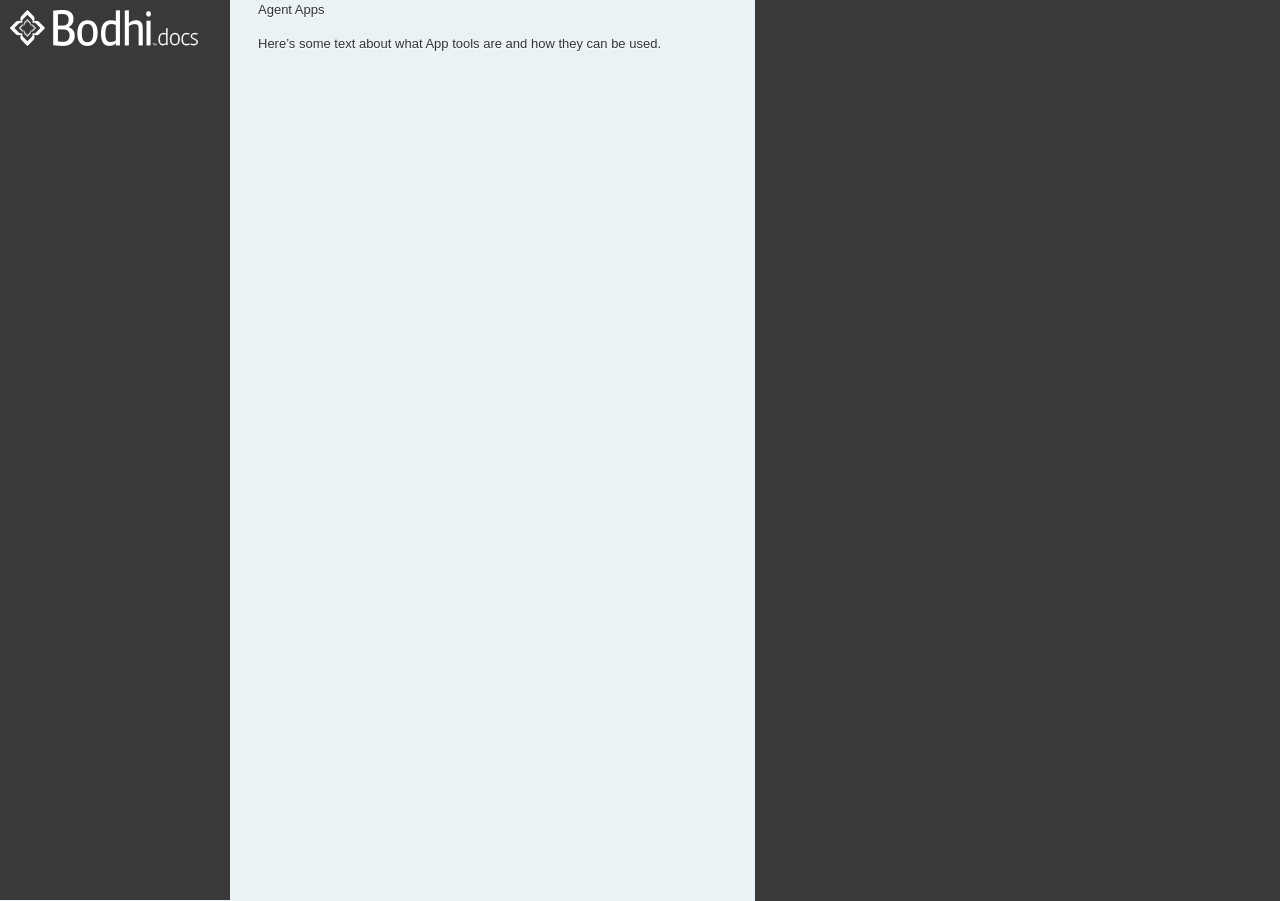
<file: includes/bodhiagent/AgentApps/index.html>
<!doctype html>
<html>
  <head>
    <meta charset="utf-8">
    <meta content="IE=edge,chrome=1" http-equiv="X-UA-Compatible">
    <meta name="viewport" content="width=device-width, initial-scale=1, maximum-scale=1">
    <title>API Documentation</title>

    <link href="../../../stylesheets/screen.css" rel="stylesheet" type="text/css" media="screen" />
    <link href="../../../stylesheets/print.css" rel="stylesheet" type="text/css" media="print" />
    <script src="https://ajax.googleapis.com/ajax/libs/jquery/2.1.3/jquery.min.js"></script>
      <script src="../../../javascripts/all_nosearch.js" type="text/javascript"></script>

  </head>

  <body class="includes includes_bodhiagent includes_bodhiagent_AgentApps includes_bodhiagent_AgentApps_index">
    <a href="#" id="nav-button">
      <span>
        NAV
        <img src="../../../images/navbar.png" />
      </span>
    </a>
    <div class="tocify-wrapper">
      <a class="bodhi-logo" href="http://redbookconnect.github.io"> <img src="../../../images/logo.png" /> </a>
      <div id="toc">
      </div>
    </div>
    <div class="page-wrapper">
      <div class="dark-box"></div>
      <div class="content">
        <p>Agent Apps</p>

<p>Here&rsquo;s some text about what App tools are and how they can be used.</p>

      </div>
      <div class="dark-box">
      </div>
    </div>
  </body>
</html>
</file>
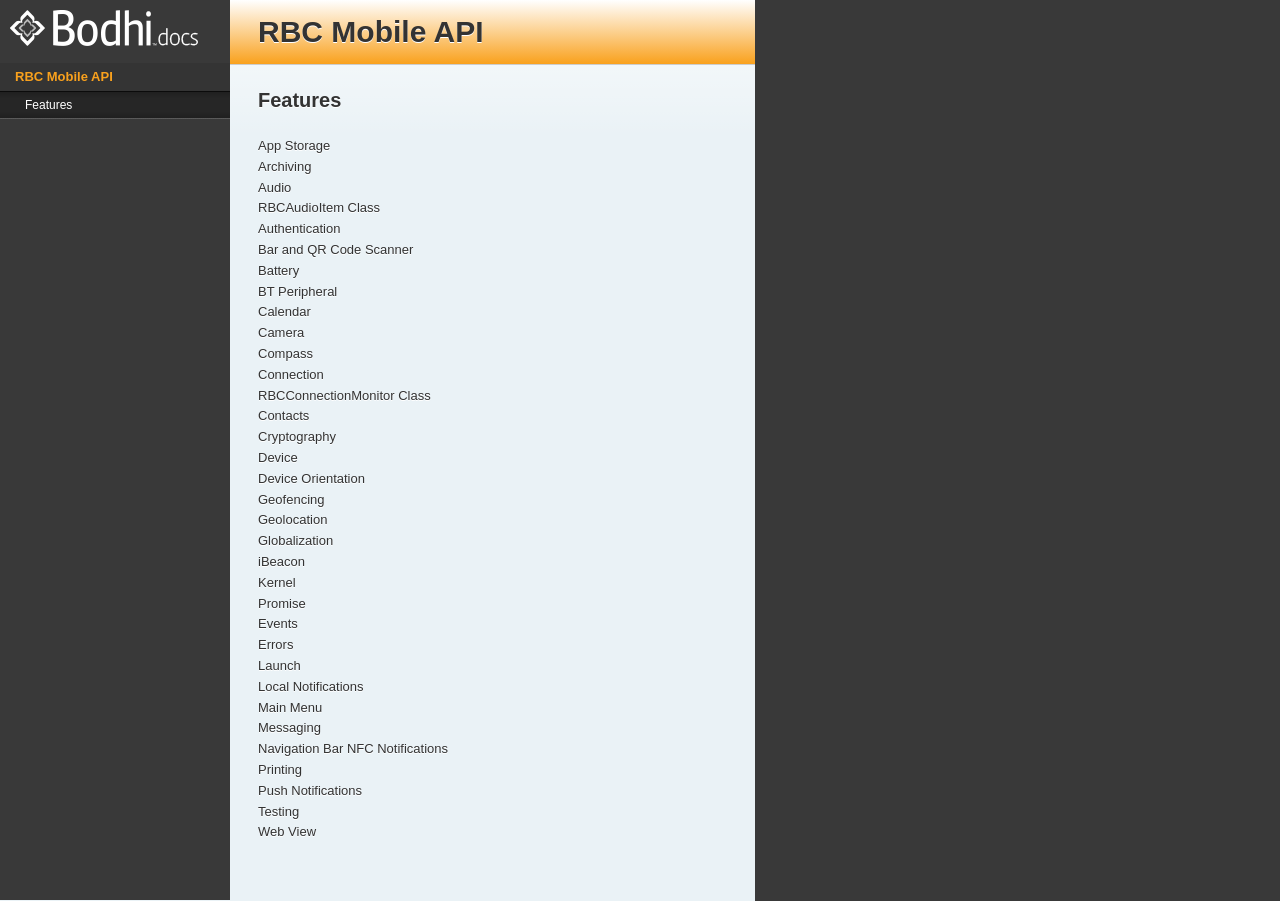
<file: includes/bodhimobile/MobileAPI/index.html>
<!doctype html>
<html>
  <head>
    <meta charset="utf-8">
    <meta content="IE=edge,chrome=1" http-equiv="X-UA-Compatible">
    <meta name="viewport" content="width=device-width, initial-scale=1, maximum-scale=1">
    <title>Mobile API</title>

    <link href="../../../stylesheets/screen.css" rel="stylesheet" type="text/css" media="screen" />
    <link href="../../../stylesheets/print.css" rel="stylesheet" type="text/css" media="print" />
    <script src="https://ajax.googleapis.com/ajax/libs/jquery/2.1.3/jquery.min.js"></script>
      <script src="../../../javascripts/all_nosearch.js" type="text/javascript"></script>

  </head>

  <body class="includes includes_bodhimobile includes_bodhimobile_MobileAPI includes_bodhimobile_MobileAPI_index">
    <a href="#" id="nav-button">
      <span>
        NAV
        <img src="../../../images/navbar.png" />
      </span>
    </a>
    <div class="tocify-wrapper">
      <a class="bodhi-logo" href="http://redbookconnect.github.io"> <img src="../../../images/logo.png" /> </a>
      <div id="toc">
      </div>
    </div>
    <div class="page-wrapper">
      <div class="dark-box"></div>
      <div class="content">
        <h1 id="rbc-mobile-api">RBC Mobile API</h1>

<h2 id="features">Features</h2>

<p>App Storage<br>
Archiving<br>
Audio<br>
RBCAudioItem Class<br>
Authentication<br>
Bar and QR Code Scanner<br>
Battery<br>
BT Peripheral<br>
Calendar<br>
Camera<br>
Compass<br>
Connection<br>
RBCConnectionMonitor Class<br>
Contacts<br>
Cryptography<br>
Device<br>
Device Orientation<br>
Geofencing<br>
Geolocation<br>
Globalization<br>
iBeacon<br>
Kernel<br>
Promise<br>
Events<br>
Errors<br>
Launch<br>
Local Notifications<br>
Main Menu<br>
Messaging<br>
Navigation Bar
NFC
Notifications<br>
Printing<br>
Push Notifications<br>
Testing<br>
Web View  </p>

      </div>
      <div class="dark-box">
      </div>
    </div>
  </body>
</html>
</file>
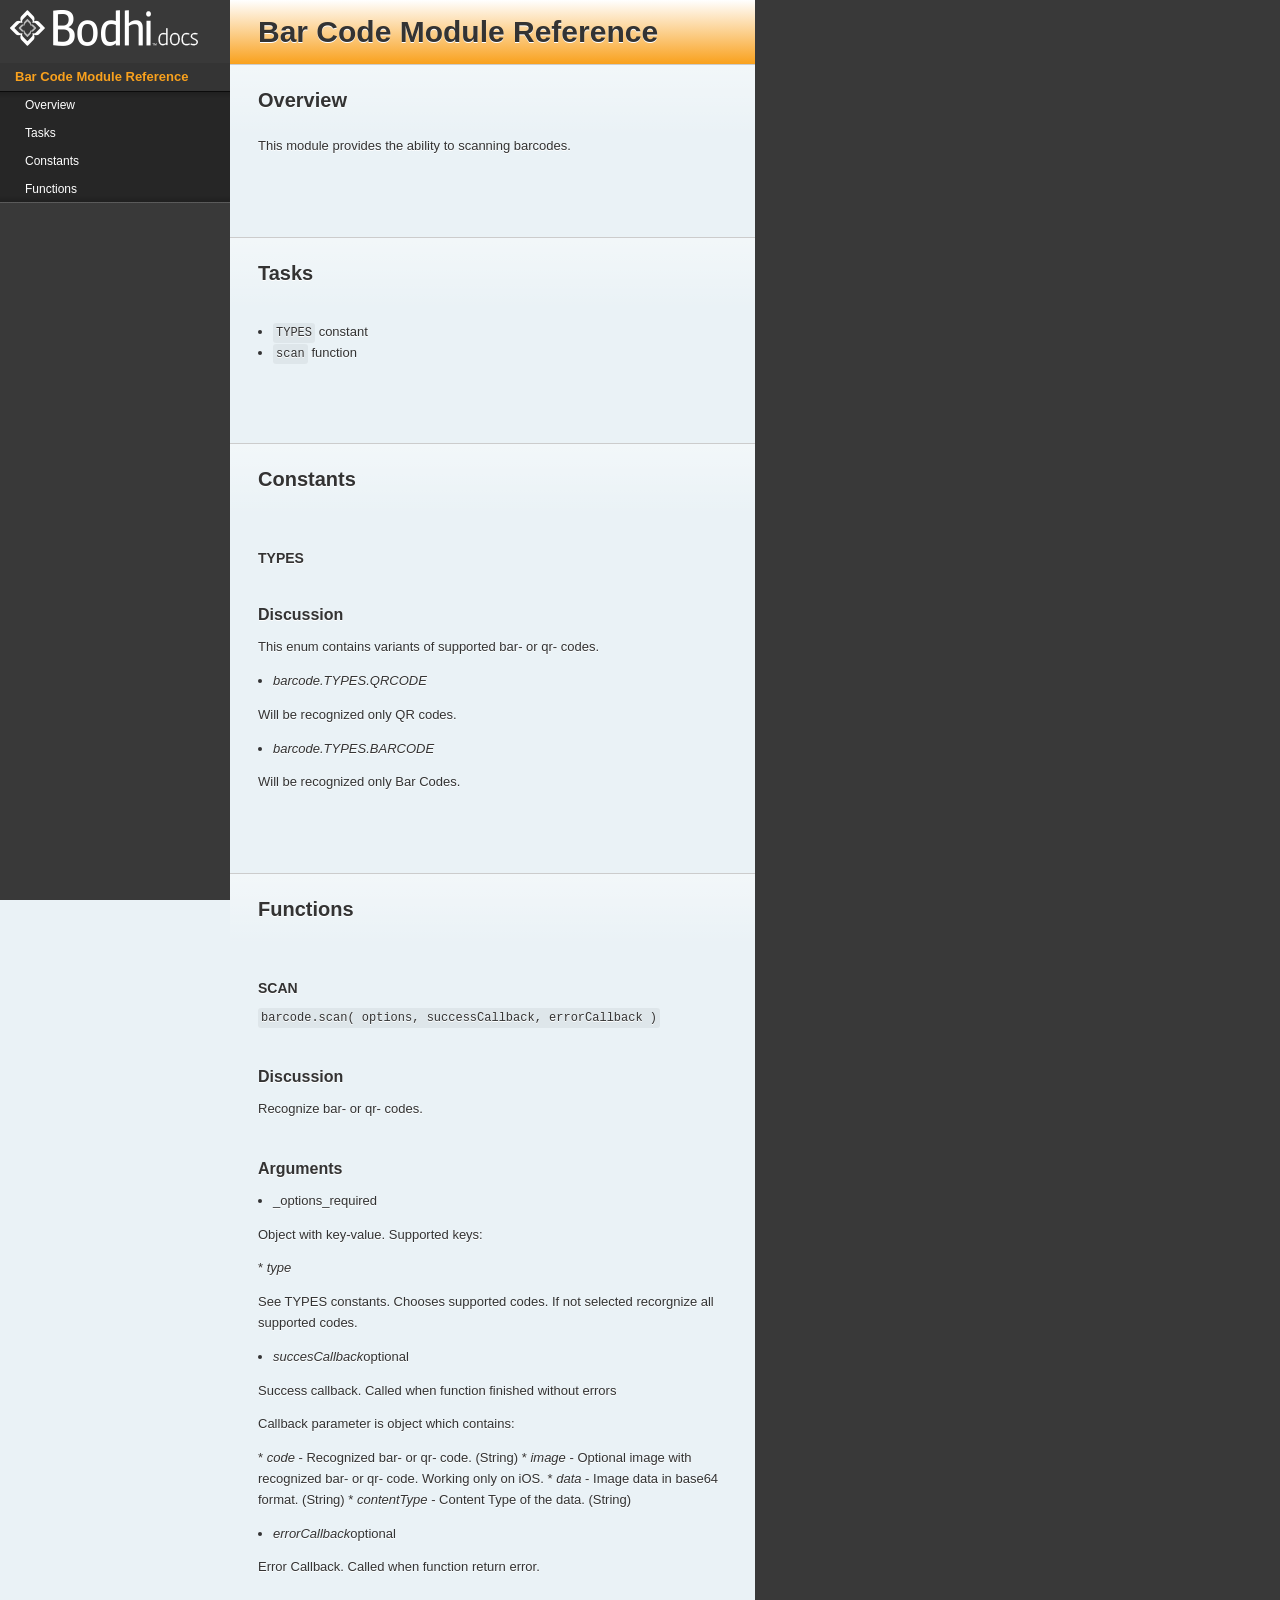
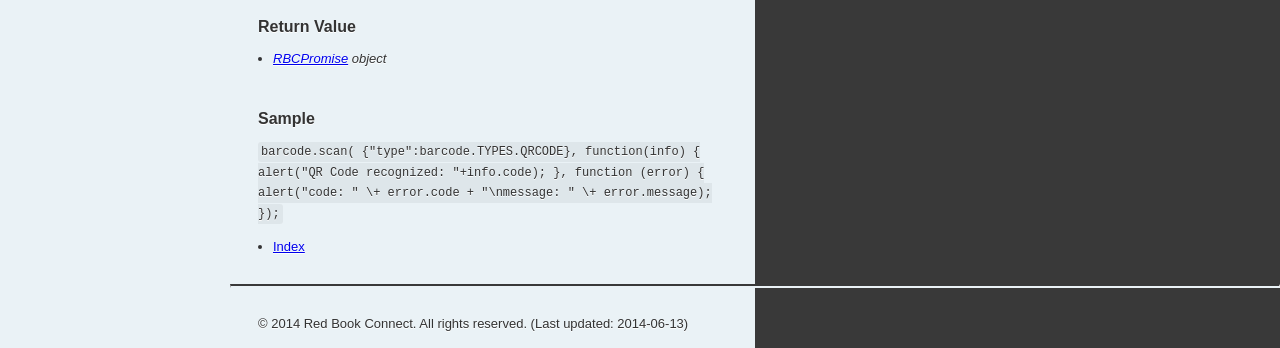
<file: barcode.html>
<!doctype html>
<html>
  <head>
    <meta charset="utf-8">
    <meta content="IE=edge,chrome=1" http-equiv="X-UA-Compatible">
    <meta name="viewport" content="width=device-width, initial-scale=1, maximum-scale=1">
    <title>Bar Code</title>

    <link href="stylesheets/screen.css" rel="stylesheet" type="text/css" media="screen" />
    <link href="stylesheets/print.css" rel="stylesheet" type="text/css" media="print" />
    <script src="https://ajax.googleapis.com/ajax/libs/jquery/2.1.3/jquery.min.js"></script>
      <script src="javascripts/all_nosearch.js" type="text/javascript"></script>

  </head>

  <body class="barcode">
    <a href="#" id="nav-button">
      <span>
        NAV
        <img src="images/navbar.png" />
      </span>
    </a>
    <div class="tocify-wrapper">
      <a class="bodhi-logo" href="http://redbookconnect.github.io"> <img src="images/logo.png" /> </a>
      <div id="toc">
      </div>
    </div>
    <div class="page-wrapper">
      <div class="dark-box"></div>
      <div class="content">
        <h1 id="bar-code-module-reference">Bar Code Module Reference</h1>

<h2 id="overview">Overview</h2>

<p>This module provides the ability to scanning barcodes.</p>

<h2 id="tasks">Tasks</h2>

<ul>
<li><code class="prettyprint">TYPES</code> constant</li>
<li><code class="prettyprint">scan</code> function</li>
</ul>

<h2 id="constants">Constants</h2>

<h3 id="types">TYPES</h3>

<h4 id="discussion">Discussion</h4>

<p>This enum contains variants of supported bar- or qr- codes.</p>

<ul>
<li><em>barcode.TYPES.QRCODE</em></li>
</ul>

<p>Will be recognized only QR codes.</p>

<ul>
<li><em>barcode.TYPES.BARCODE</em></li>
</ul>

<p>Will be recognized only Bar Codes.</p>

<h2 id="functions">Functions</h2>

<h3 id="scan">scan</h3>

<p><code class="prettyprint">barcode.scan( options, successCallback, errorCallback )</code></p>

<h4 id="discussion">Discussion</h4>

<p>Recognize bar- or qr- codes.</p>

<h4 id="arguments">Arguments</h4>

<ul>
<li>_options_required</li>
</ul>

<p>Object with key-value. Supported keys:</p>

<p>* <em>type</em></p>

<p>See TYPES constants. Chooses supported codes. If not selected recorgnize all
supported codes.</p>

<ul>
<li><em>succesCallback</em>optional</li>
</ul>

<p>Success callback. Called when function finished without errors</p>

<p>Callback parameter is object which contains:</p>

<p>* <em>code</em> - Recognized bar- or qr- code. (String)
    * <em>image</em> - Optional image with recognized bar- or qr- code. Working only on iOS. 
      * <em>data</em> - Image data in base64 format. (String)
      * <em>contentType</em> - Content Type of the data. (String)</p>

<ul>
<li><em>errorCallback</em>optional</li>
</ul>

<p>Error Callback. Called when function return error.</p>

<h4 id="return-value">Return Value</h4>

<ul>
<li><em><a href="kernel_promise.html">RBCPromise</a> object</em></li>
</ul>

<h4 id="sample">Sample</h4>

<p><code class="prettyprint">barcode.scan( {&quot;type&quot;:barcode.TYPES.QRCODE}, function(info) {  
    alert(&quot;QR Code recognized: &quot;+info.code);  
}, function (error) {  
    alert(&quot;code: &quot; \+ error.code + &quot;\nmessage: &quot; \+ error.message);  
});</code>  </p>

<ul>
<li><a href="../index.html">Index</a></li>
</ul>

<hr>

<p>&copy; 2014 Red Book Connect. All rights reserved. (Last updated: 2014-06-13)</p>

      </div>
      <div class="dark-box">
      </div>
    </div>
  </body>
</html>
</file>
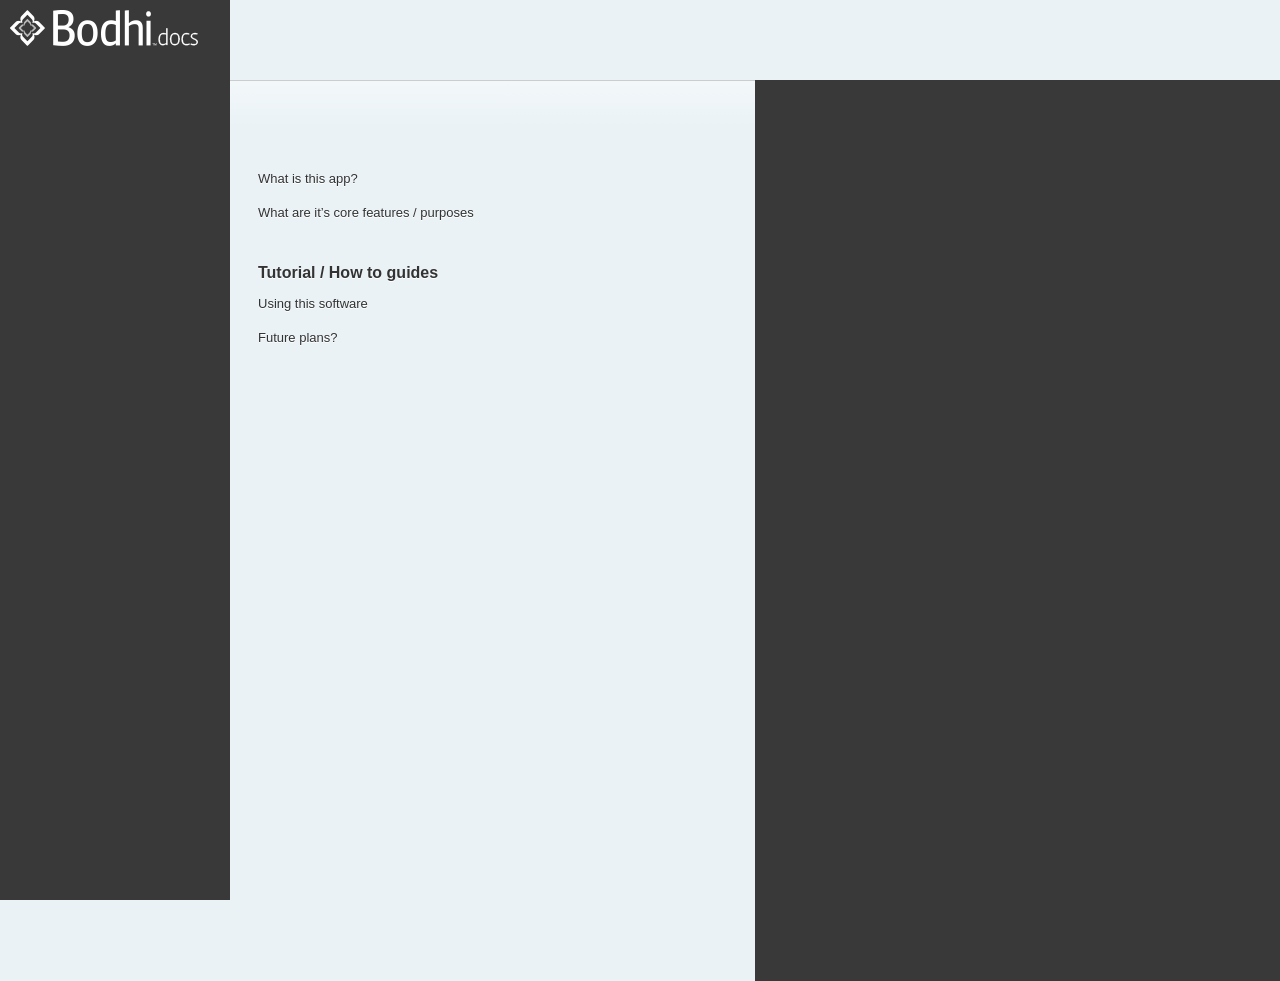
<file: doctemplate.html>
<!doctype html>
<html>
  <head>
    <meta charset="utf-8">
    <meta content="IE=edge,chrome=1" http-equiv="X-UA-Compatible">
    <meta name="viewport" content="width=device-width, initial-scale=1, maximum-scale=1">
    <title>API Documentation</title>

    <link href="stylesheets/screen.css" rel="stylesheet" type="text/css" media="screen" />
    <link href="stylesheets/print.css" rel="stylesheet" type="text/css" media="print" />
    <script src="https://ajax.googleapis.com/ajax/libs/jquery/2.1.3/jquery.min.js"></script>
      <script src="javascripts/all_nosearch.js" type="text/javascript"></script>

  </head>

  <body class="doctemplate">
    <a href="#" id="nav-button">
      <span>
        NAV
        <img src="images/navbar.png" />
      </span>
    </a>
    <div class="tocify-wrapper">
      <a class="bodhi-logo" href="http://redbookconnect.github.io"> <img src="images/logo.png" /> </a>
      <div id="toc">
      </div>
    </div>
    <div class="page-wrapper">
      <div class="dark-box"></div>
      <div class="content">
        <h2 id=""><App Name></h2>

<h4 id=""><Introduction></h4>

<p>What is this app?</p>

<p>What are it&rsquo;s core features / purposes</p>

<h4 id=""><Getting started></h4>

<p><intended Audience></p>

<p><Env Setup> </p>

<p><Steps / tutorial to install></p>

<h4 id="tutorial-/-how-to-guides">Tutorial / How to guides</h4>

<p>Using this software</p>

<p>Future plans?</p>

      </div>
      <div class="dark-box">
      </div>
    </div>
  </body>
</html>
</file>
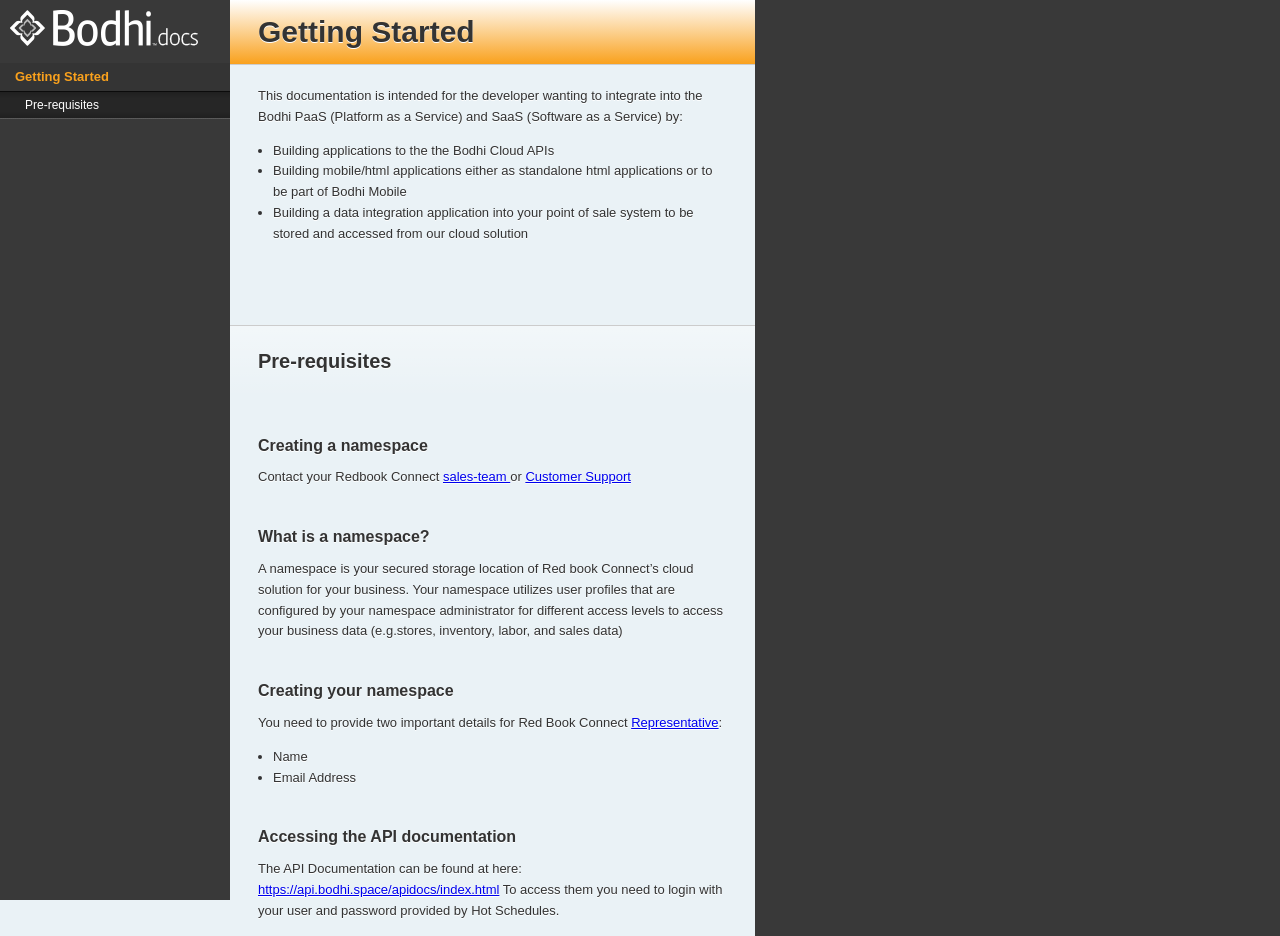
<file: includes/gettingstarted.html>
<!doctype html>
<html>
  <head>
    <meta charset="utf-8">
    <meta content="IE=edge,chrome=1" http-equiv="X-UA-Compatible">
    <meta name="viewport" content="width=device-width, initial-scale=1, maximum-scale=1">
    <title>API Documentation</title>

    <link href="../stylesheets/screen.css" rel="stylesheet" type="text/css" media="screen" />
    <link href="../stylesheets/print.css" rel="stylesheet" type="text/css" media="print" />
    <script src="https://ajax.googleapis.com/ajax/libs/jquery/2.1.3/jquery.min.js"></script>
      <script src="../javascripts/all_nosearch.js" type="text/javascript"></script>

  </head>

  <body class="includes includes_gettingstarted">
    <a href="#" id="nav-button">
      <span>
        NAV
        <img src="../images/navbar.png" />
      </span>
    </a>
    <div class="tocify-wrapper">
      <a class="bodhi-logo" href="http://redbookconnect.github.io"> <img src="../images/logo.png" /> </a>
      <div id="toc">
      </div>
    </div>
    <div class="page-wrapper">
      <div class="dark-box"></div>
      <div class="content">
        <h1 id="getting-started">Getting Started</h1>

<p>This documentation is intended for the developer wanting to integrate into the Bodhi PaaS (Platform as a Service) and SaaS (Software as a Service) by:</p>

<ul>
<li>Building applications to the the Bodhi Cloud APIs</li>
<li>Building mobile/html applications either as standalone html applications or to be part of Bodhi Mobile</li>
<li>Building a data integration application into your point of sale system to be stored and accessed from our cloud solution</li>
</ul>

<h2 id="pre-requisites">Pre-requisites</h2>

<h4 id="creating-a-namespace">Creating a namespace</h4>

<p>Contact your Redbook Connect <a href="mailto:ayal.keren@redbookconnect.com">sales-team </a> or <a href="https://www.hotschedules.com/customer-care/">Customer Support </a> </p>

<h4 id="what-is-a-namespace?">What is a namespace?</h4>

<p>A namespace is your secured storage location of Red book Connect’s cloud solution for your business.
Your namespace utilizes user profiles that are configured by your namespace administrator for different access levels to access your business data (e.g.stores, inventory, labor, and sales data)</p>

<h4 id="creating-your-namespace">Creating your namespace</h4>

<p>You need to provide two important details for Red Book Connect <a href="mailto:ayal.keren@redbookconnect.com">Representative</a>:</p>

<ul>
<li>Name</li>
<li>Email Address</li>
</ul>

<h4 id="accessing-the-api-documentation">Accessing the API documentation</h4>

<p>The API Documentation can be found at here: <a href="https://api.bodhi.space/apidocs/index.html">https://api.bodhi.space/apidocs/index.html</a>
To access them you need to login with your user and password provided by Hot Schedules.</p>

      </div>
      <div class="dark-box">
      </div>
    </div>
  </body>
</html>
</file>
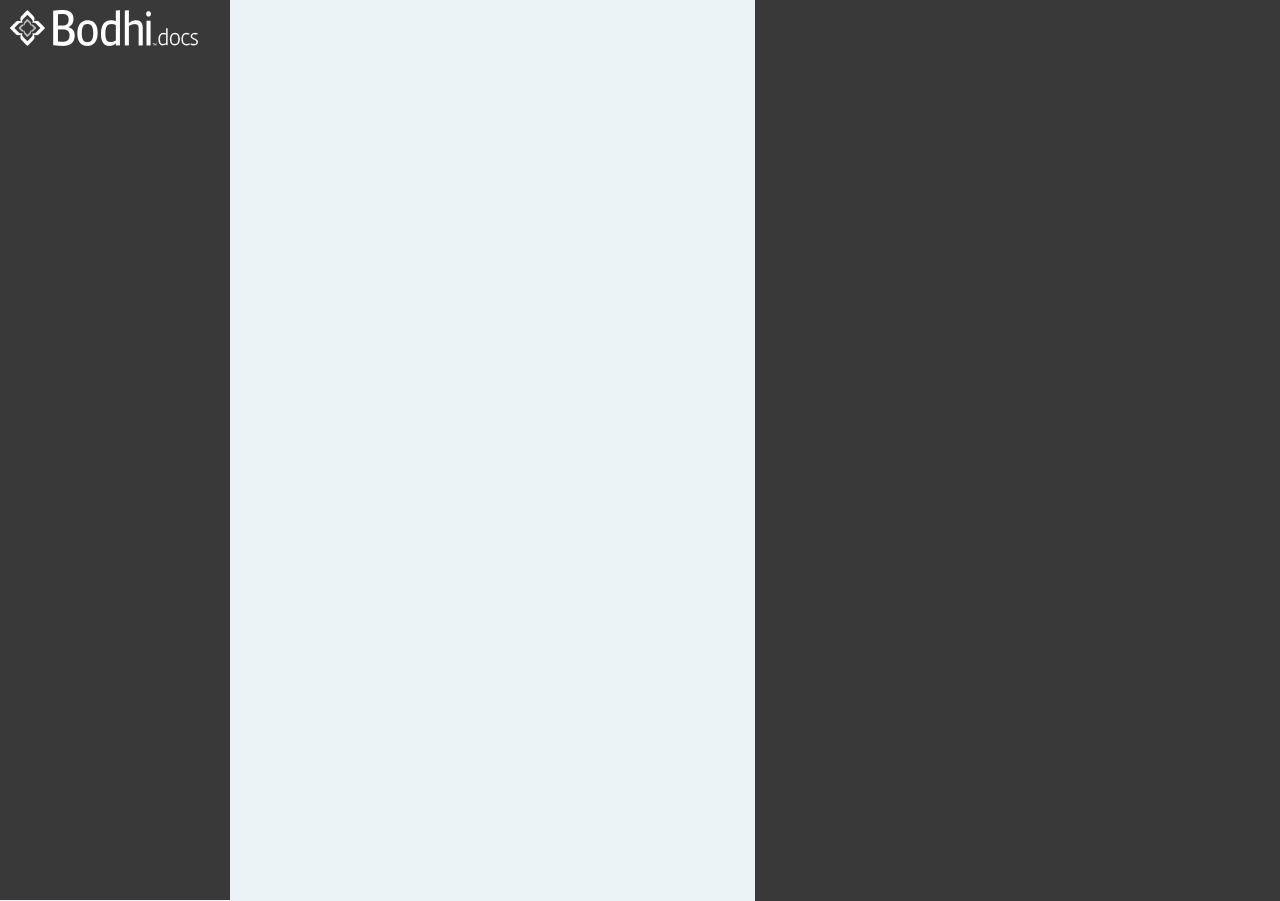
<file: includes/bodhiagent/agentcli.html>
<!doctype html>
<html>
  <head>
    <meta charset="utf-8">
    <meta content="IE=edge,chrome=1" http-equiv="X-UA-Compatible">
    <meta name="viewport" content="width=device-width, initial-scale=1, maximum-scale=1">
    <title>API Documentation</title>

    <link href="../../stylesheets/screen.css" rel="stylesheet" type="text/css" media="screen" />
    <link href="../../stylesheets/print.css" rel="stylesheet" type="text/css" media="print" />
    <script src="https://ajax.googleapis.com/ajax/libs/jquery/2.1.3/jquery.min.js"></script>
      <script src="../../javascripts/all_nosearch.js" type="text/javascript"></script>

  </head>

  <body class="includes includes_bodhiagent includes_bodhiagent_agentcli">
    <a href="#" id="nav-button">
      <span>
        NAV
        <img src="../../images/navbar.png" />
      </span>
    </a>
    <div class="tocify-wrapper">
      <a class="bodhi-logo" href="http://redbookconnect.github.io"> <img src="../../images/logo.png" /> </a>
      <div id="toc">
      </div>
    </div>
    <div class="page-wrapper">
      <div class="dark-box"></div>
      <div class="content">
        
      </div>
      <div class="dark-box">
      </div>
    </div>
  </body>
</html>
</file>
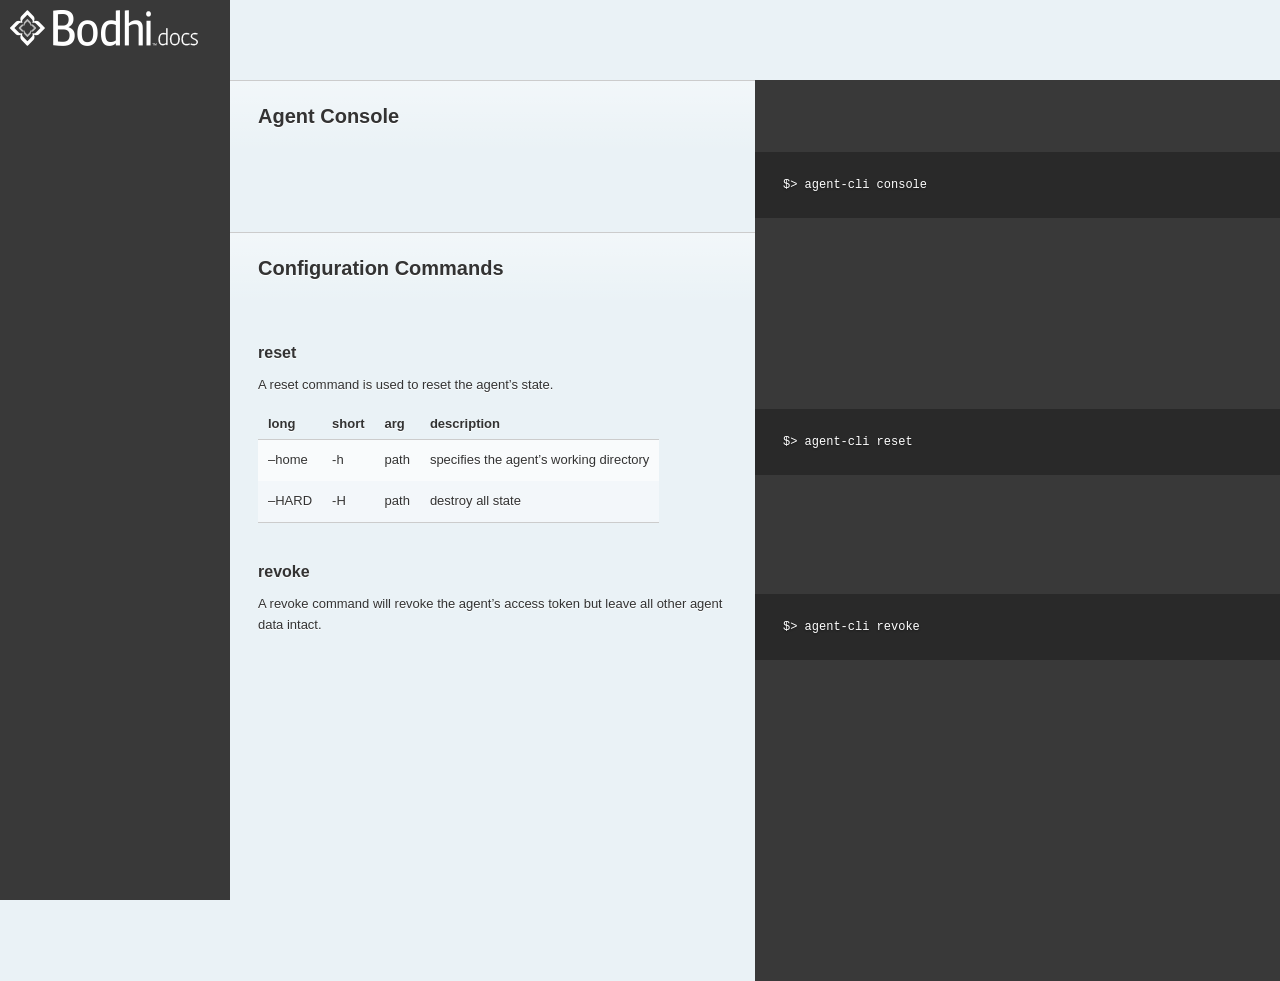
<file: includes/bodhiagent/agentconsole.html>
<!doctype html>
<html>
  <head>
    <meta charset="utf-8">
    <meta content="IE=edge,chrome=1" http-equiv="X-UA-Compatible">
    <meta name="viewport" content="width=device-width, initial-scale=1, maximum-scale=1">
    <title>API Documentation</title>

    <link href="../../stylesheets/screen.css" rel="stylesheet" type="text/css" media="screen" />
    <link href="../../stylesheets/print.css" rel="stylesheet" type="text/css" media="print" />
    <script src="https://ajax.googleapis.com/ajax/libs/jquery/2.1.3/jquery.min.js"></script>
      <script src="../../javascripts/all_nosearch.js" type="text/javascript"></script>

  </head>

  <body class="includes includes_bodhiagent includes_bodhiagent_agentconsole">
    <a href="#" id="nav-button">
      <span>
        NAV
        <img src="../../images/navbar.png" />
      </span>
    </a>
    <div class="tocify-wrapper">
      <a class="bodhi-logo" href="http://redbookconnect.github.io"> <img src="../../images/logo.png" /> </a>
      <div id="toc">
      </div>
    </div>
    <div class="page-wrapper">
      <div class="dark-box"></div>
      <div class="content">
        <h2 id="agent-console">Agent Console</h2>
<pre class="highlight plaintext"><code>$&gt; agent-cli console
</code></pre>

<h2 id="configuration-commands">Configuration Commands</h2>

<h4 id="reset">reset</h4>

<p>A reset command is used to reset the agent&rsquo;s state.</p>
<pre class="highlight plaintext"><code>$&gt; agent-cli reset
</code></pre>

<table><thead>
<tr>
<th>long</th>
<th>short</th>
<th>arg</th>
<th>description</th>
</tr>
</thead><tbody>
<tr>
<td>&ndash;home</td>
<td>-h</td>
<td>path</td>
<td>specifies the agent&rsquo;s working directory</td>
</tr>
<tr>
<td>&ndash;HARD</td>
<td>-H</td>
<td>path</td>
<td>destroy all state</td>
</tr>
</tbody></table>

<h4 id="revoke">revoke</h4>
<pre class="highlight plaintext"><code>$&gt; agent-cli revoke
</code></pre>

<p>A revoke command will revoke the agent&rsquo;s access token but leave all other agent data intact.</p>

      </div>
      <div class="dark-box">
      </div>
    </div>
  </body>
</html>
</file>
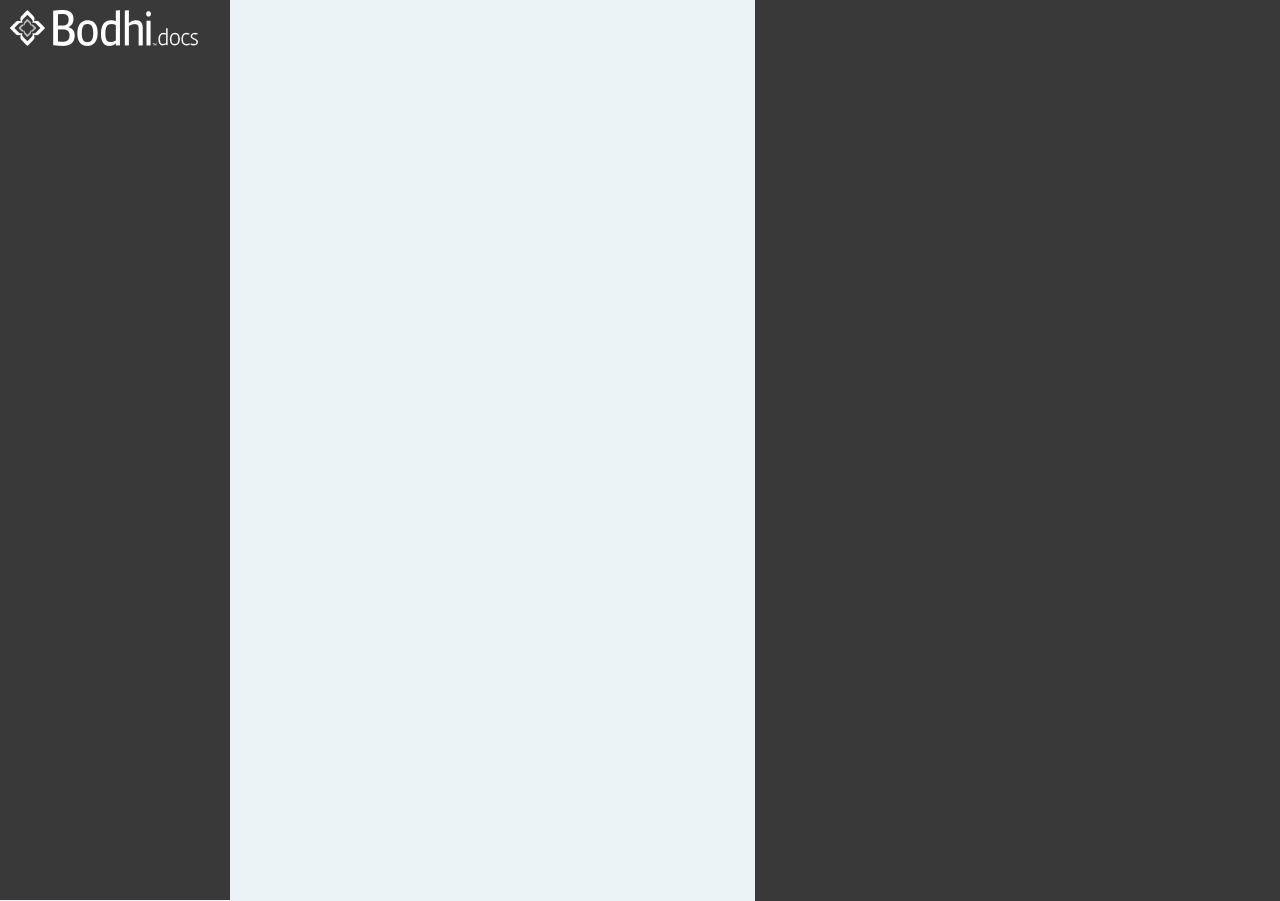
<file: includes/bodhiagent/agenttools.html>
<!doctype html>
<html>
  <head>
    <meta charset="utf-8">
    <meta content="IE=edge,chrome=1" http-equiv="X-UA-Compatible">
    <meta name="viewport" content="width=device-width, initial-scale=1, maximum-scale=1">
    <title>API Documentation</title>

    <link href="../../stylesheets/screen.css" rel="stylesheet" type="text/css" media="screen" />
    <link href="../../stylesheets/print.css" rel="stylesheet" type="text/css" media="print" />
    <script src="https://ajax.googleapis.com/ajax/libs/jquery/2.1.3/jquery.min.js"></script>
      <script src="../../javascripts/all_nosearch.js" type="text/javascript"></script>

  </head>

  <body class="includes includes_bodhiagent includes_bodhiagent_agenttools">
    <a href="#" id="nav-button">
      <span>
        NAV
        <img src="../../images/navbar.png" />
      </span>
    </a>
    <div class="tocify-wrapper">
      <a class="bodhi-logo" href="http://redbookconnect.github.io"> <img src="../../images/logo.png" /> </a>
      <div id="toc">
      </div>
    </div>
    <div class="page-wrapper">
      <div class="dark-box"></div>
      <div class="content">
        
      </div>
      <div class="dark-box">
      </div>
    </div>
  </body>
</html>
</file>
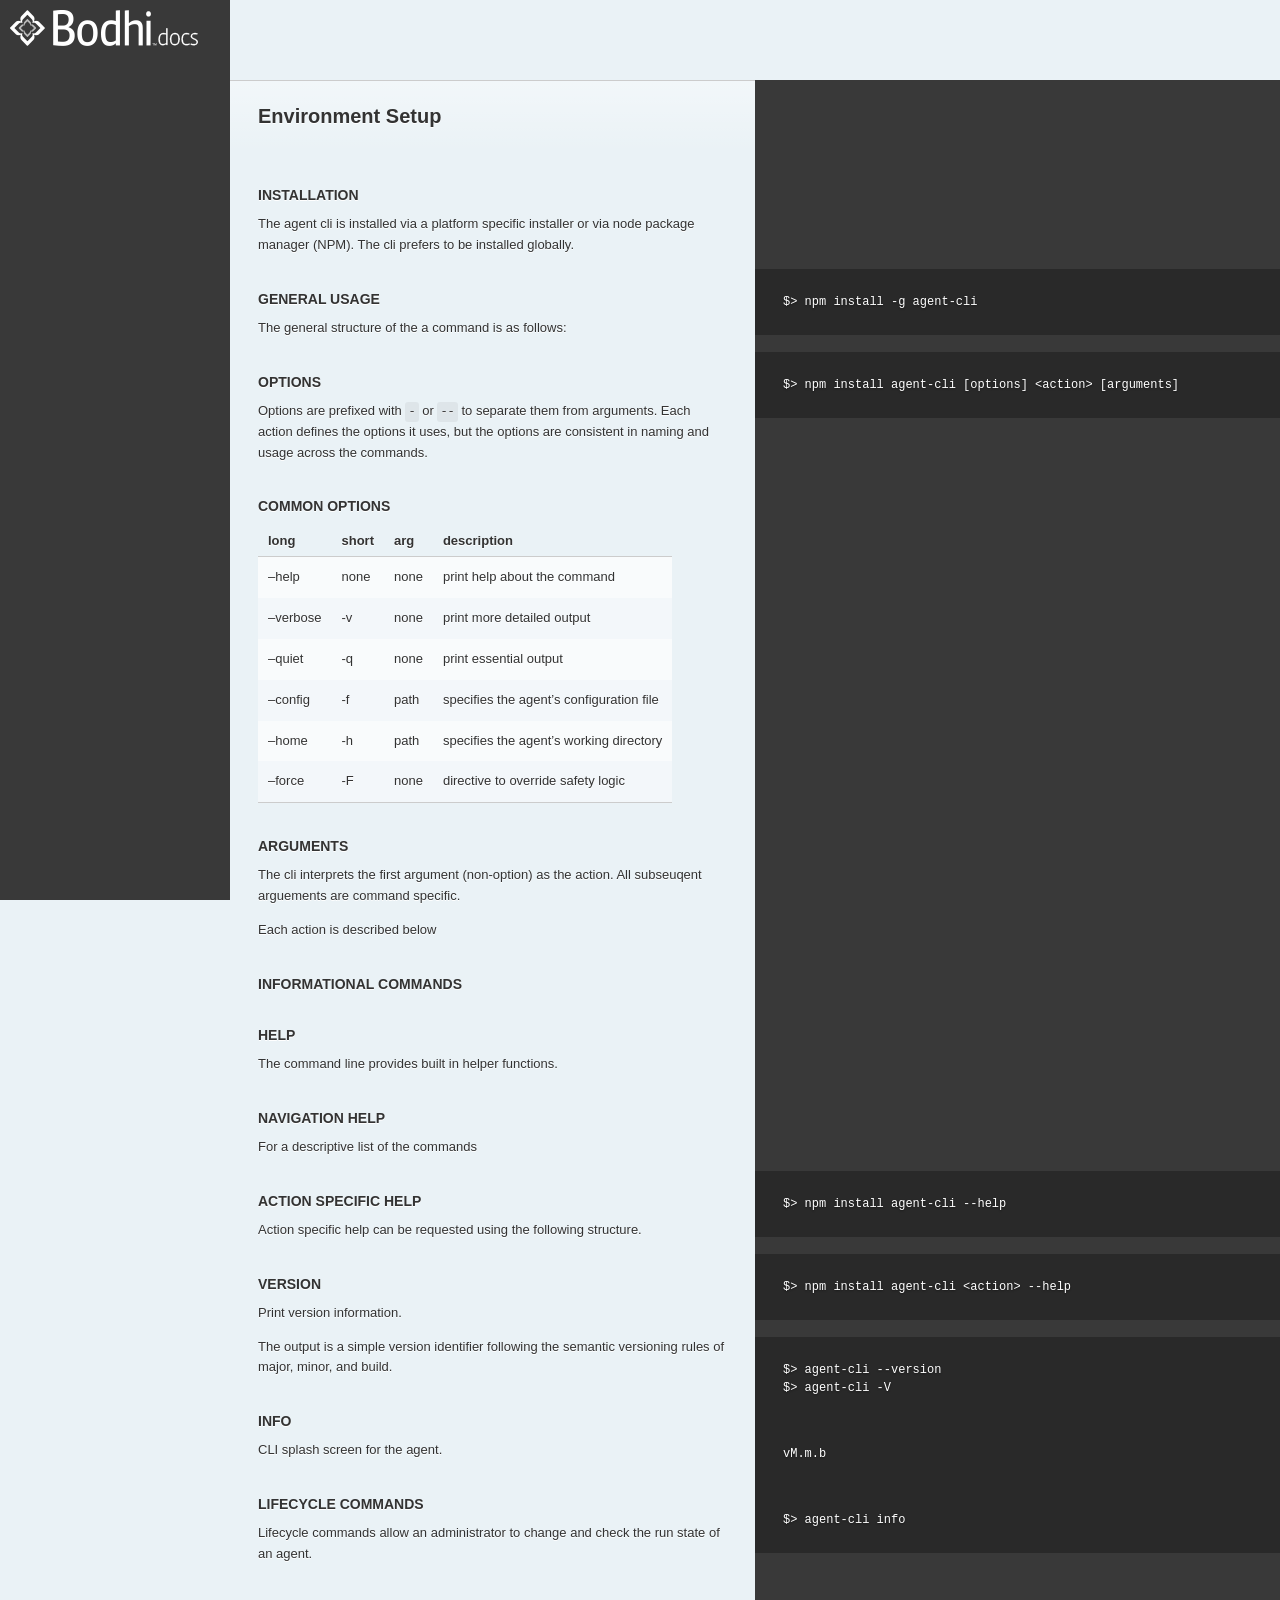
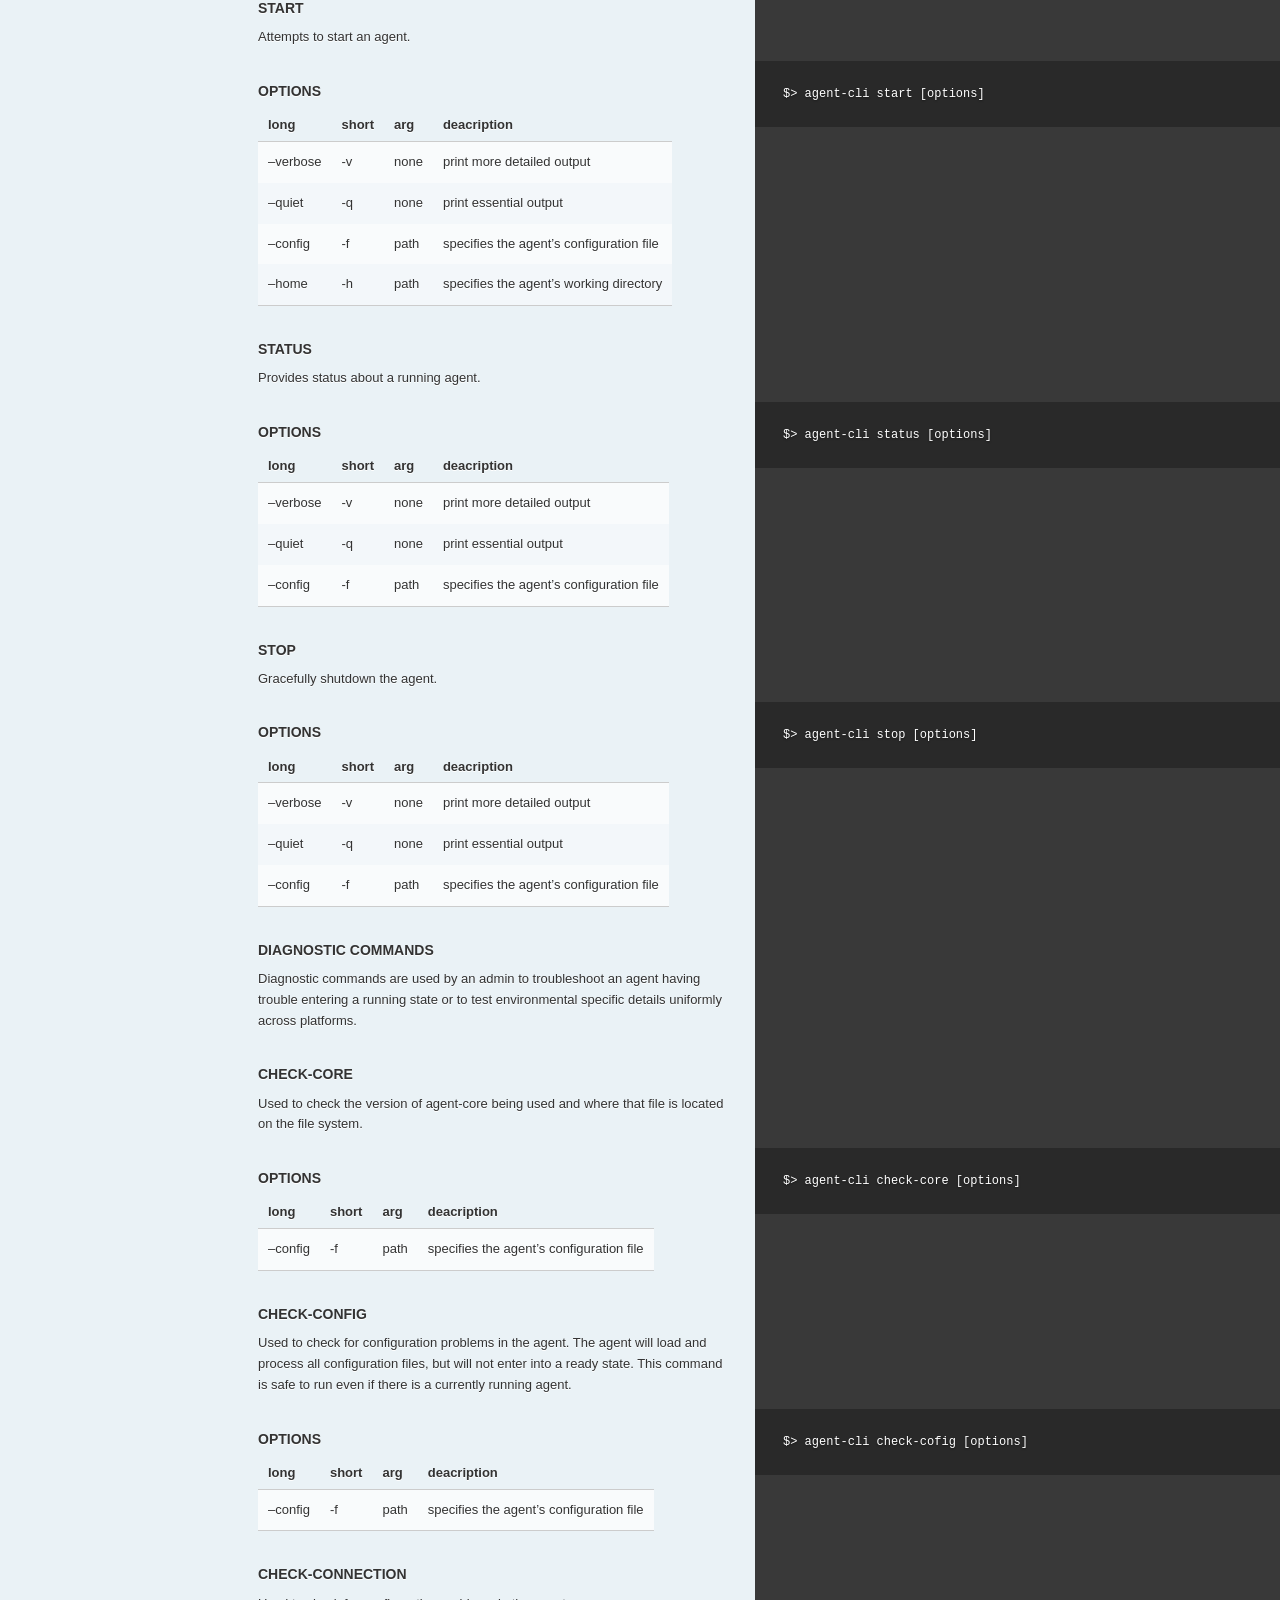
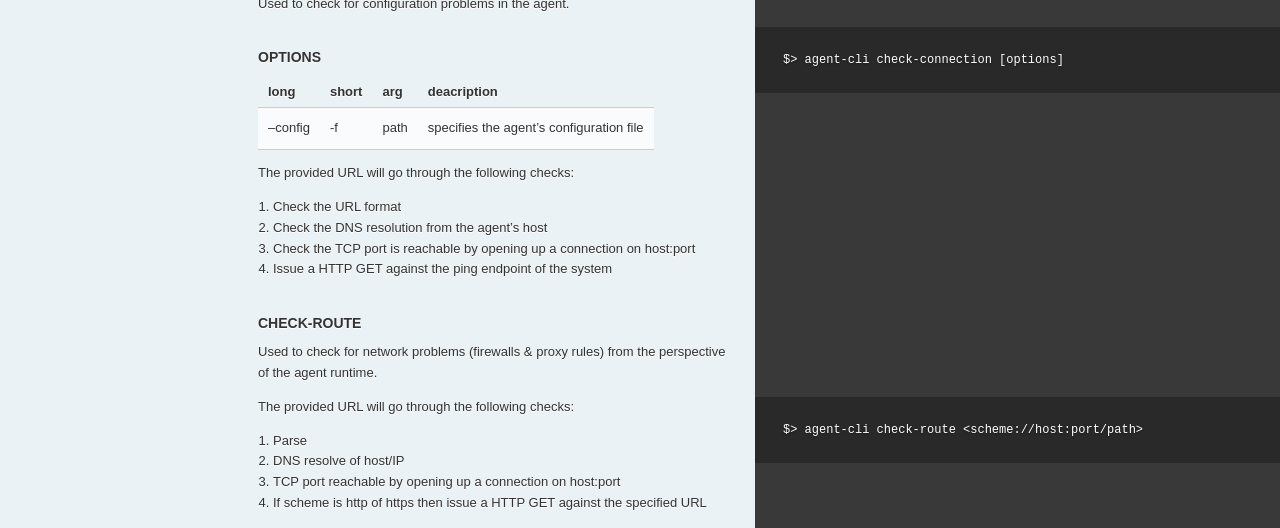
<file: includes/bodhiagent/envsetup.html>
<!doctype html>
<html>
  <head>
    <meta charset="utf-8">
    <meta content="IE=edge,chrome=1" http-equiv="X-UA-Compatible">
    <meta name="viewport" content="width=device-width, initial-scale=1, maximum-scale=1">
    <title>API Documentation</title>

    <link href="../../stylesheets/screen.css" rel="stylesheet" type="text/css" media="screen" />
    <link href="../../stylesheets/print.css" rel="stylesheet" type="text/css" media="print" />
    <script src="https://ajax.googleapis.com/ajax/libs/jquery/2.1.3/jquery.min.js"></script>
      <script src="../../javascripts/all_nosearch.js" type="text/javascript"></script>

  </head>

  <body class="includes includes_bodhiagent includes_bodhiagent_envsetup">
    <a href="#" id="nav-button">
      <span>
        NAV
        <img src="../../images/navbar.png" />
      </span>
    </a>
    <div class="tocify-wrapper">
      <a class="bodhi-logo" href="http://redbookconnect.github.io"> <img src="../../images/logo.png" /> </a>
      <div id="toc">
      </div>
    </div>
    <div class="page-wrapper">
      <div class="dark-box"></div>
      <div class="content">
        <h2 id="environment-setup">Environment Setup</h2>

<h3 id="installation">Installation</h3>

<p>The agent cli is installed via a platform specific installer or via node package manager (NPM). The cli prefers to be installed globally.</p>
<pre class="highlight plaintext"><code>$&gt; npm install -g agent-cli
</code></pre>

<h3 id="general-usage">General Usage</h3>

<p>The general structure of the a command is as follows:</p>
<pre class="highlight plaintext"><code>$&gt; npm install agent-cli [options] &lt;action&gt; [arguments]
</code></pre>

<h3 id="options">Options</h3>

<p>Options are prefixed with <code class="prettyprint">-</code> or <code class="prettyprint">--</code> to separate them from arguments. Each action defines the options it uses, but the options are consistent in naming and usage across the commands.</p>

<h3 id="common-options">Common Options</h3>

<table><thead>
<tr>
<th>long</th>
<th>short</th>
<th>arg</th>
<th>description</th>
</tr>
</thead><tbody>
<tr>
<td>&ndash;help</td>
<td>none</td>
<td>none</td>
<td>print help about the command</td>
</tr>
<tr>
<td>&ndash;verbose</td>
<td>-v</td>
<td>none</td>
<td>print more detailed output</td>
</tr>
<tr>
<td>&ndash;quiet</td>
<td>-q</td>
<td>none</td>
<td>print essential output</td>
</tr>
<tr>
<td>&ndash;config</td>
<td>-f</td>
<td>path</td>
<td>specifies the agent&rsquo;s configuration file</td>
</tr>
<tr>
<td>&ndash;home</td>
<td>-h</td>
<td>path</td>
<td>specifies the agent&rsquo;s working directory</td>
</tr>
<tr>
<td>&ndash;force</td>
<td>-F</td>
<td>none</td>
<td>directive to override safety logic</td>
</tr>
</tbody></table>

<h3 id="arguments">Arguments</h3>

<p>The cli interprets the first argument (non-option) as the action. All subseuqent arguements are command specific. </p>

<p>Each action is described below</p>

<h3 id="informational-commands">Informational Commands</h3>

<h3 id="help">help</h3>

<p>The command line provides built in helper functions.</p>

<h3 id="navigation-help">Navigation Help</h3>

<p>For a descriptive list of the commands </p>
<pre class="highlight plaintext"><code>$&gt; npm install agent-cli --help
</code></pre>

<h3 id="action-specific-help">Action Specific Help</h3>

<p>Action specific help can be requested using the following structure.</p>
<pre class="highlight plaintext"><code>$&gt; npm install agent-cli &lt;action&gt; --help
</code></pre>

<h3 id="version">version</h3>

<p>Print version information.</p>
<pre class="highlight plaintext"><code>$&gt; agent-cli --version 
$&gt; agent-cli -V
</code></pre>

<p>The output is a simple version identifier following the semantic versioning rules of major, minor, and build.</p>
<pre class="highlight plaintext"><code>vM.m.b
</code></pre>

<h3 id="info">info</h3>

<p>CLI splash screen for the agent.</p>
<pre class="highlight plaintext"><code>$&gt; agent-cli info
</code></pre>

<h3 id="lifecycle-commands">Lifecycle Commands</h3>

<p>Lifecycle commands allow an administrator to change and check the run state of an agent.</p>

<h3 id="start">start</h3>

<p>Attempts to start an agent.</p>
<pre class="highlight plaintext"><code>$&gt; agent-cli start [options] 
</code></pre>

<h3 id="options">Options</h3>

<table><thead>
<tr>
<th>long</th>
<th>short</th>
<th>arg</th>
<th>deacription</th>
</tr>
</thead><tbody>
<tr>
<td>&ndash;verbose</td>
<td>-v</td>
<td>none</td>
<td>print more detailed output</td>
</tr>
<tr>
<td>&ndash;quiet</td>
<td>-q</td>
<td>none</td>
<td>print essential output</td>
</tr>
<tr>
<td>&ndash;config</td>
<td>-f</td>
<td>path</td>
<td>specifies the agent&rsquo;s configuration file</td>
</tr>
<tr>
<td>&ndash;home</td>
<td>-h</td>
<td>path</td>
<td>specifies the agent&rsquo;s working directory</td>
</tr>
</tbody></table>

<h3 id="status">status</h3>

<p>Provides status about a running agent.</p>
<pre class="highlight plaintext"><code>$&gt; agent-cli status [options] 
</code></pre>

<h3 id="options">Options</h3>

<table><thead>
<tr>
<th>long</th>
<th>short</th>
<th>arg</th>
<th>deacription</th>
</tr>
</thead><tbody>
<tr>
<td>&ndash;verbose</td>
<td>-v</td>
<td>none</td>
<td>print more detailed output</td>
</tr>
<tr>
<td>&ndash;quiet</td>
<td>-q</td>
<td>none</td>
<td>print essential output</td>
</tr>
<tr>
<td>&ndash;config</td>
<td>-f</td>
<td>path</td>
<td>specifies the agent&rsquo;s configuration file</td>
</tr>
</tbody></table>

<h3 id="stop">stop</h3>

<p>Gracefully shutdown the agent.</p>
<pre class="highlight plaintext"><code>$&gt; agent-cli stop [options] 
</code></pre>

<h3 id="options">Options</h3>

<table><thead>
<tr>
<th>long</th>
<th>short</th>
<th>arg</th>
<th>deacription</th>
</tr>
</thead><tbody>
<tr>
<td>&ndash;verbose</td>
<td>-v</td>
<td>none</td>
<td>print more detailed output</td>
</tr>
<tr>
<td>&ndash;quiet</td>
<td>-q</td>
<td>none</td>
<td>print essential output</td>
</tr>
<tr>
<td>&ndash;config</td>
<td>-f</td>
<td>path</td>
<td>specifies the agent&rsquo;s configuration file</td>
</tr>
</tbody></table>

<h3 id="diagnostic-commands">Diagnostic Commands</h3>

<p>Diagnostic commands are used by an admin to troubleshoot an agent having trouble entering a running state or to test environmental specific details uniformly across platforms.</p>

<h3 id="check-core">check-core</h3>

<p>Used to check the version of agent-core being used and where that file is located on the file system.</p>
<pre class="highlight plaintext"><code>$&gt; agent-cli check-core [options]
</code></pre>

<h3 id="options">Options</h3>

<table><thead>
<tr>
<th>long</th>
<th>short</th>
<th>arg</th>
<th>deacription</th>
</tr>
</thead><tbody>
<tr>
<td>&ndash;config</td>
<td>-f</td>
<td>path</td>
<td>specifies the agent&rsquo;s configuration file</td>
</tr>
</tbody></table>

<h3 id="check-config">check-config</h3>

<p>Used to check for configuration problems in the agent. The agent will load and process all configuration files, but will not enter into a ready state. This command is safe to run even if there is a currently running agent.</p>
<pre class="highlight plaintext"><code>$&gt; agent-cli check-cofig [options]
</code></pre>

<h3 id="options">Options</h3>

<table><thead>
<tr>
<th>long</th>
<th>short</th>
<th>arg</th>
<th>deacription</th>
</tr>
</thead><tbody>
<tr>
<td>&ndash;config</td>
<td>-f</td>
<td>path</td>
<td>specifies the agent&rsquo;s configuration file</td>
</tr>
</tbody></table>

<h3 id="check-connection">check-connection</h3>

<p>Used to check for configuration problems in the agent.</p>
<pre class="highlight plaintext"><code>$&gt; agent-cli check-connection [options]
</code></pre>

<h3 id="options">Options</h3>

<table><thead>
<tr>
<th>long</th>
<th>short</th>
<th>arg</th>
<th>deacription</th>
</tr>
</thead><tbody>
<tr>
<td>&ndash;config</td>
<td>-f</td>
<td>path</td>
<td>specifies the agent&rsquo;s configuration file</td>
</tr>
</tbody></table>

<p>The provided URL will go through the following checks:</p>

<ol>
<li>Check the URL format</li>
<li>Check the DNS resolution from the agent&rsquo;s host</li>
<li>Check the TCP port is reachable by opening up a connection on host:port</li>
<li>Issue a HTTP GET against the ping endpoint of the system</li>
</ol>

<h3 id="check-route">check-route</h3>

<p>Used to check for network problems (firewalls &amp; proxy rules) from the perspective of the agent runtime. </p>
<pre class="highlight plaintext"><code>$&gt; agent-cli check-route &lt;scheme://host:port/path&gt;
</code></pre>

<p>The provided URL will go through the following checks:</p>

<ol>
<li>Parse</li>
<li>DNS resolve of host/IP</li>
<li>TCP port reachable by opening up a connection on host:port</li>
<li>If scheme is http of https then issue a HTTP GET against the specified URL</li>
</ol>

      </div>
      <div class="dark-box">
      </div>
    </div>
  </body>
</html>
</file>
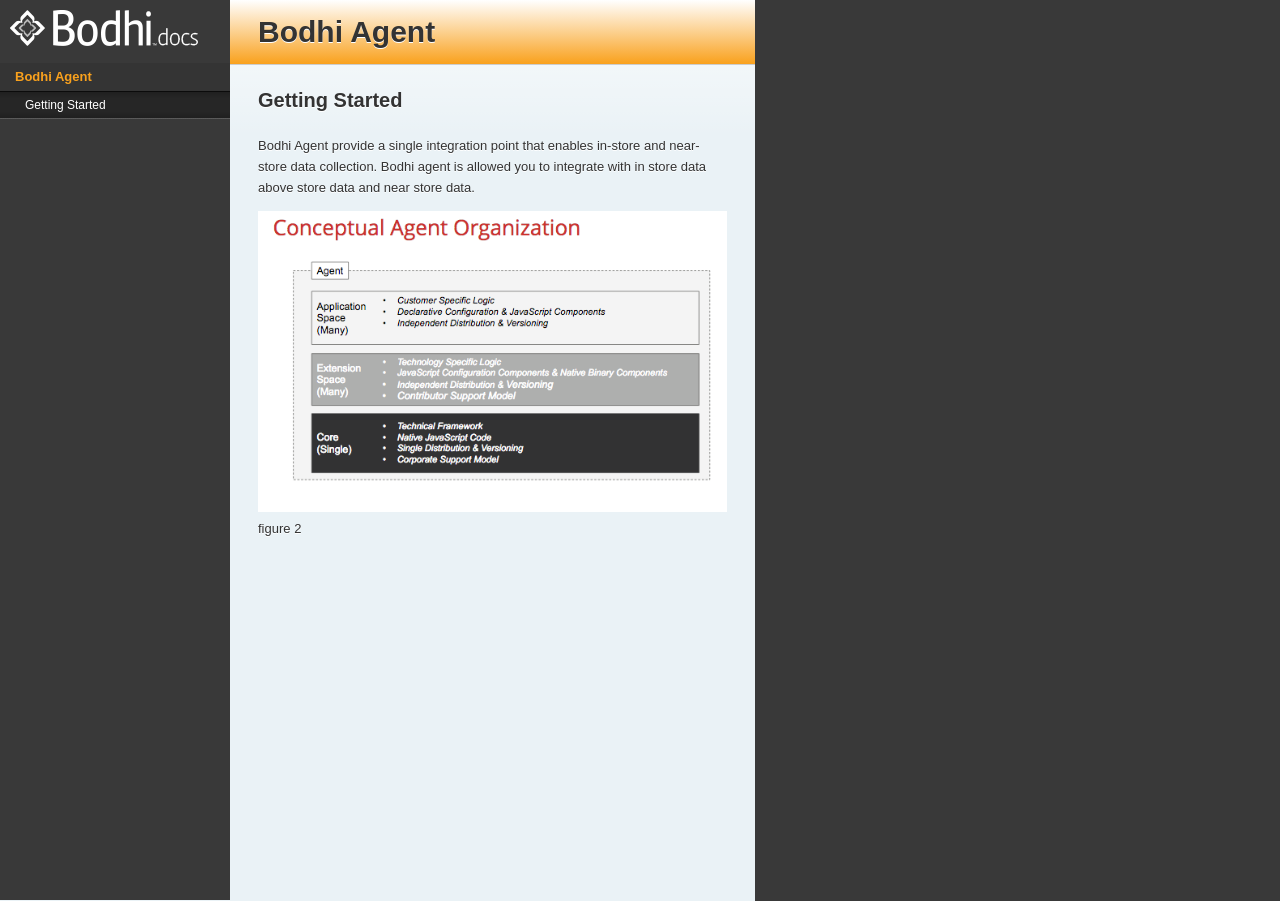
<file: includes/bodhiagent/gettingstarted.html>
<!doctype html>
<html>
  <head>
    <meta charset="utf-8">
    <meta content="IE=edge,chrome=1" http-equiv="X-UA-Compatible">
    <meta name="viewport" content="width=device-width, initial-scale=1, maximum-scale=1">
    <title>API Documentation</title>

    <link href="../../stylesheets/screen.css" rel="stylesheet" type="text/css" media="screen" />
    <link href="../../stylesheets/print.css" rel="stylesheet" type="text/css" media="print" />
    <script src="https://ajax.googleapis.com/ajax/libs/jquery/2.1.3/jquery.min.js"></script>
      <script src="../../javascripts/all_nosearch.js" type="text/javascript"></script>

  </head>

  <body class="includes includes_bodhiagent includes_bodhiagent_gettingstarted">
    <a href="#" id="nav-button">
      <span>
        NAV
        <img src="../../images/navbar.png" />
      </span>
    </a>
    <div class="tocify-wrapper">
      <a class="bodhi-logo" href="http://redbookconnect.github.io"> <img src="../../images/logo.png" /> </a>
      <div id="toc">
      </div>
    </div>
    <div class="page-wrapper">
      <div class="dark-box"></div>
      <div class="content">
        <h1 id="bodhi-agent">Bodhi Agent</h1>

<h2 id="getting-started">Getting Started</h2>

<p>Bodhi Agent provide a single integration point that enables in-store and near-store data collection. Bodhi agent is allowed you to integrate with in store data above store data and near store data. </p>

<p><img title="figure  2" alt="alt text" src="../../images/agentdiagram.png?raw=true" /><br>
figure 2</p>

      </div>
      <div class="dark-box">
      </div>
    </div>
  </body>
</html>
</file>
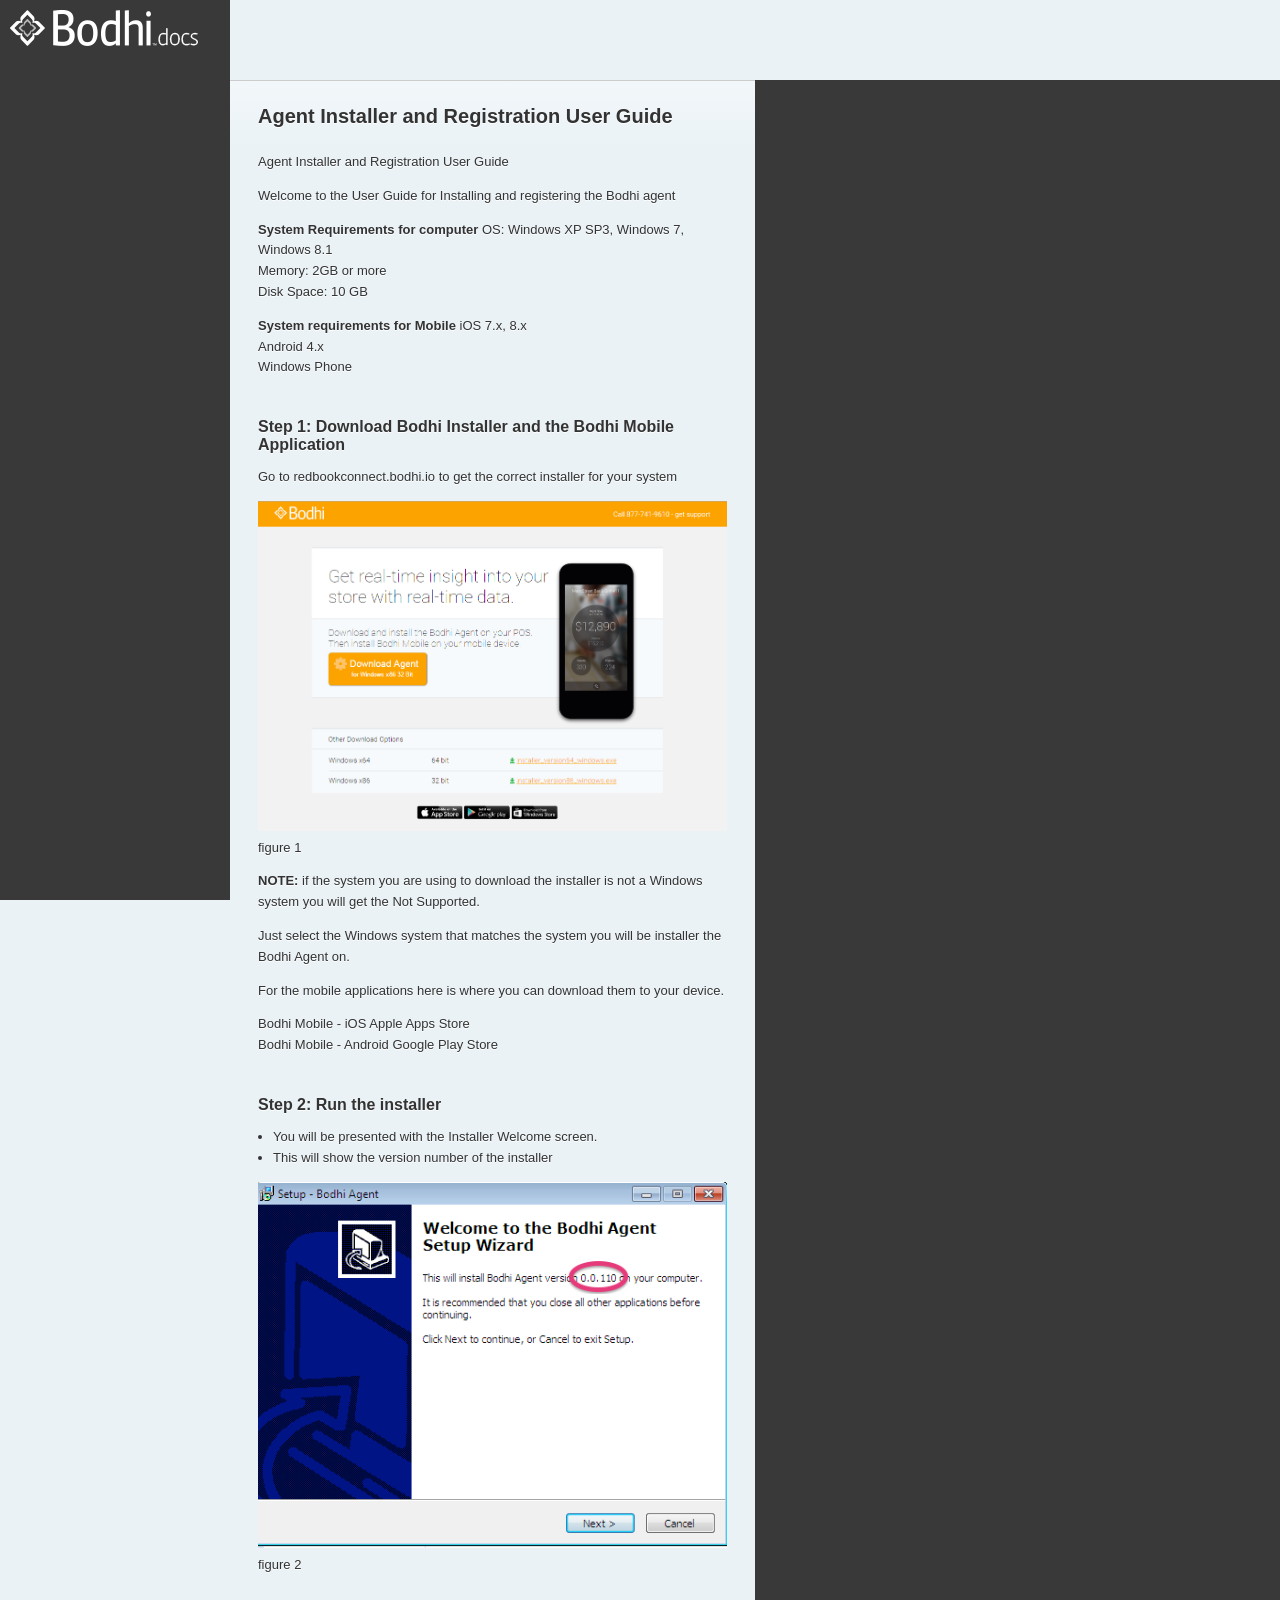
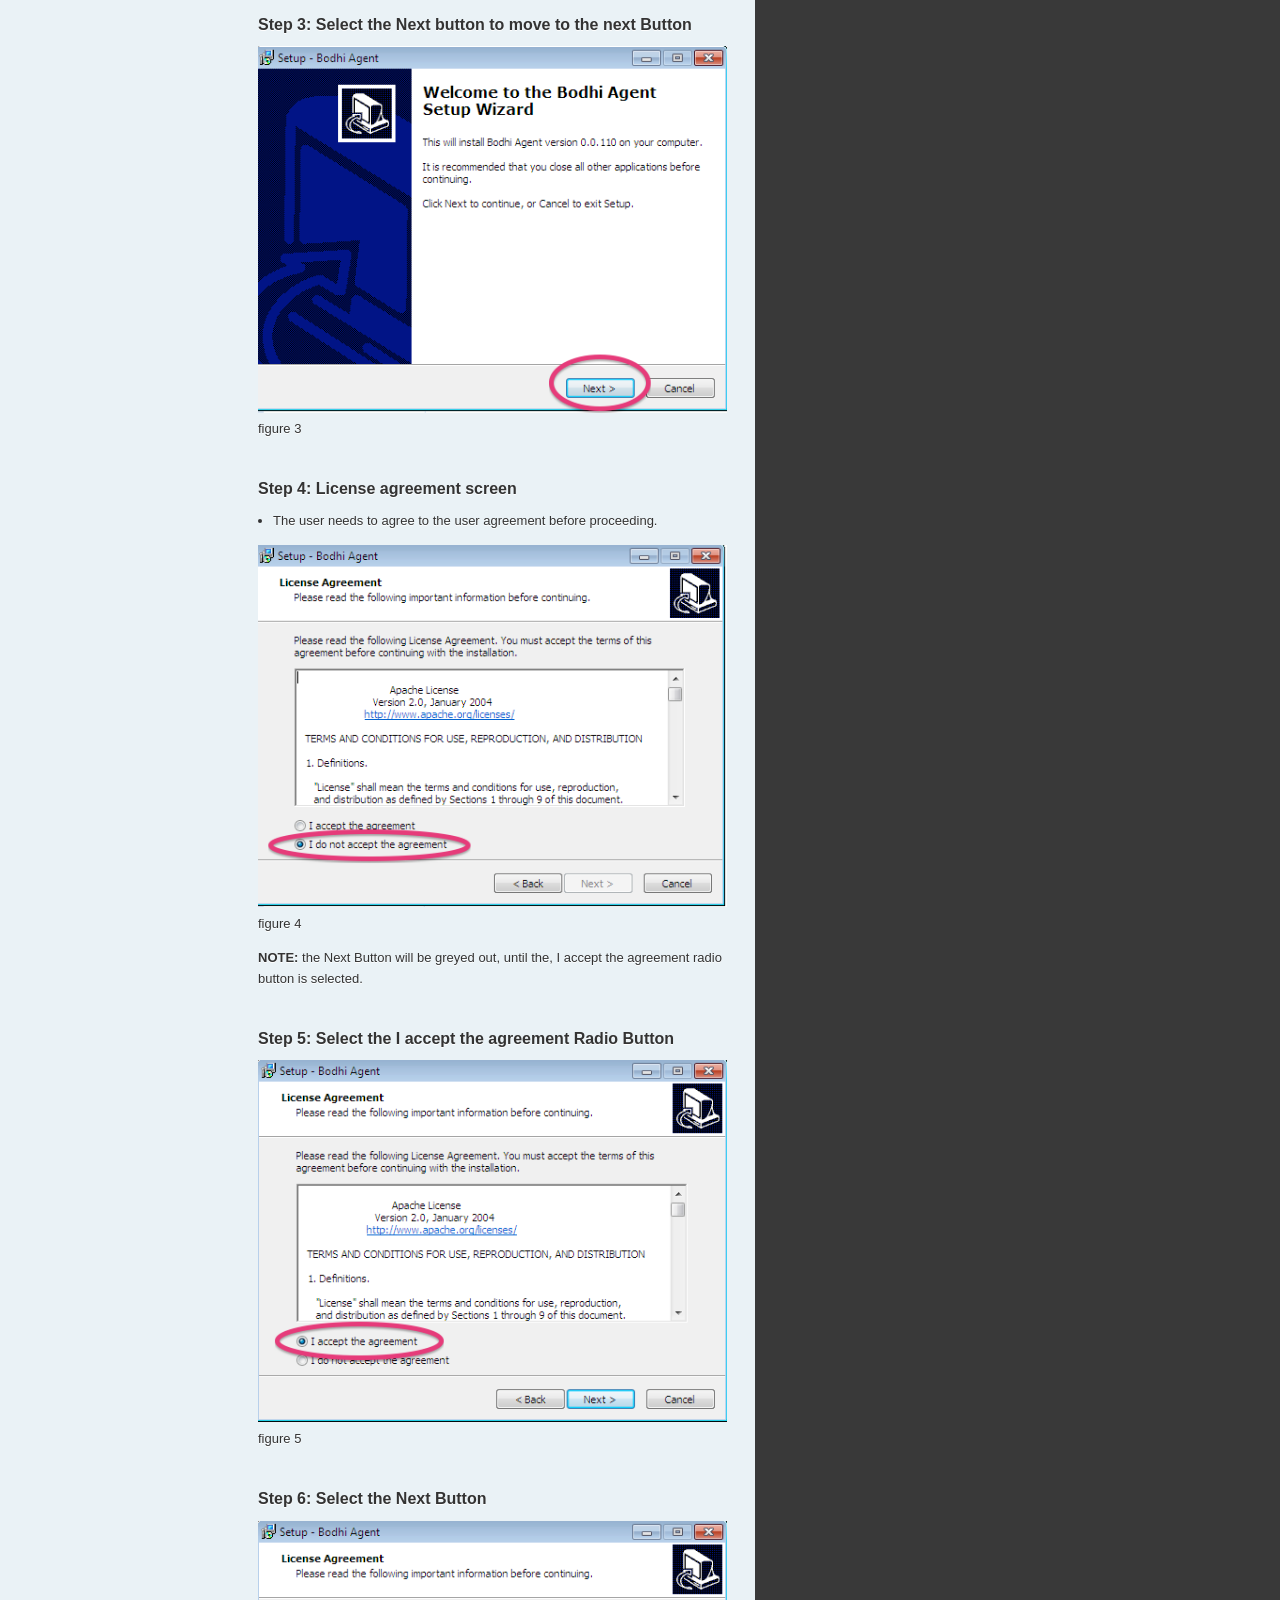
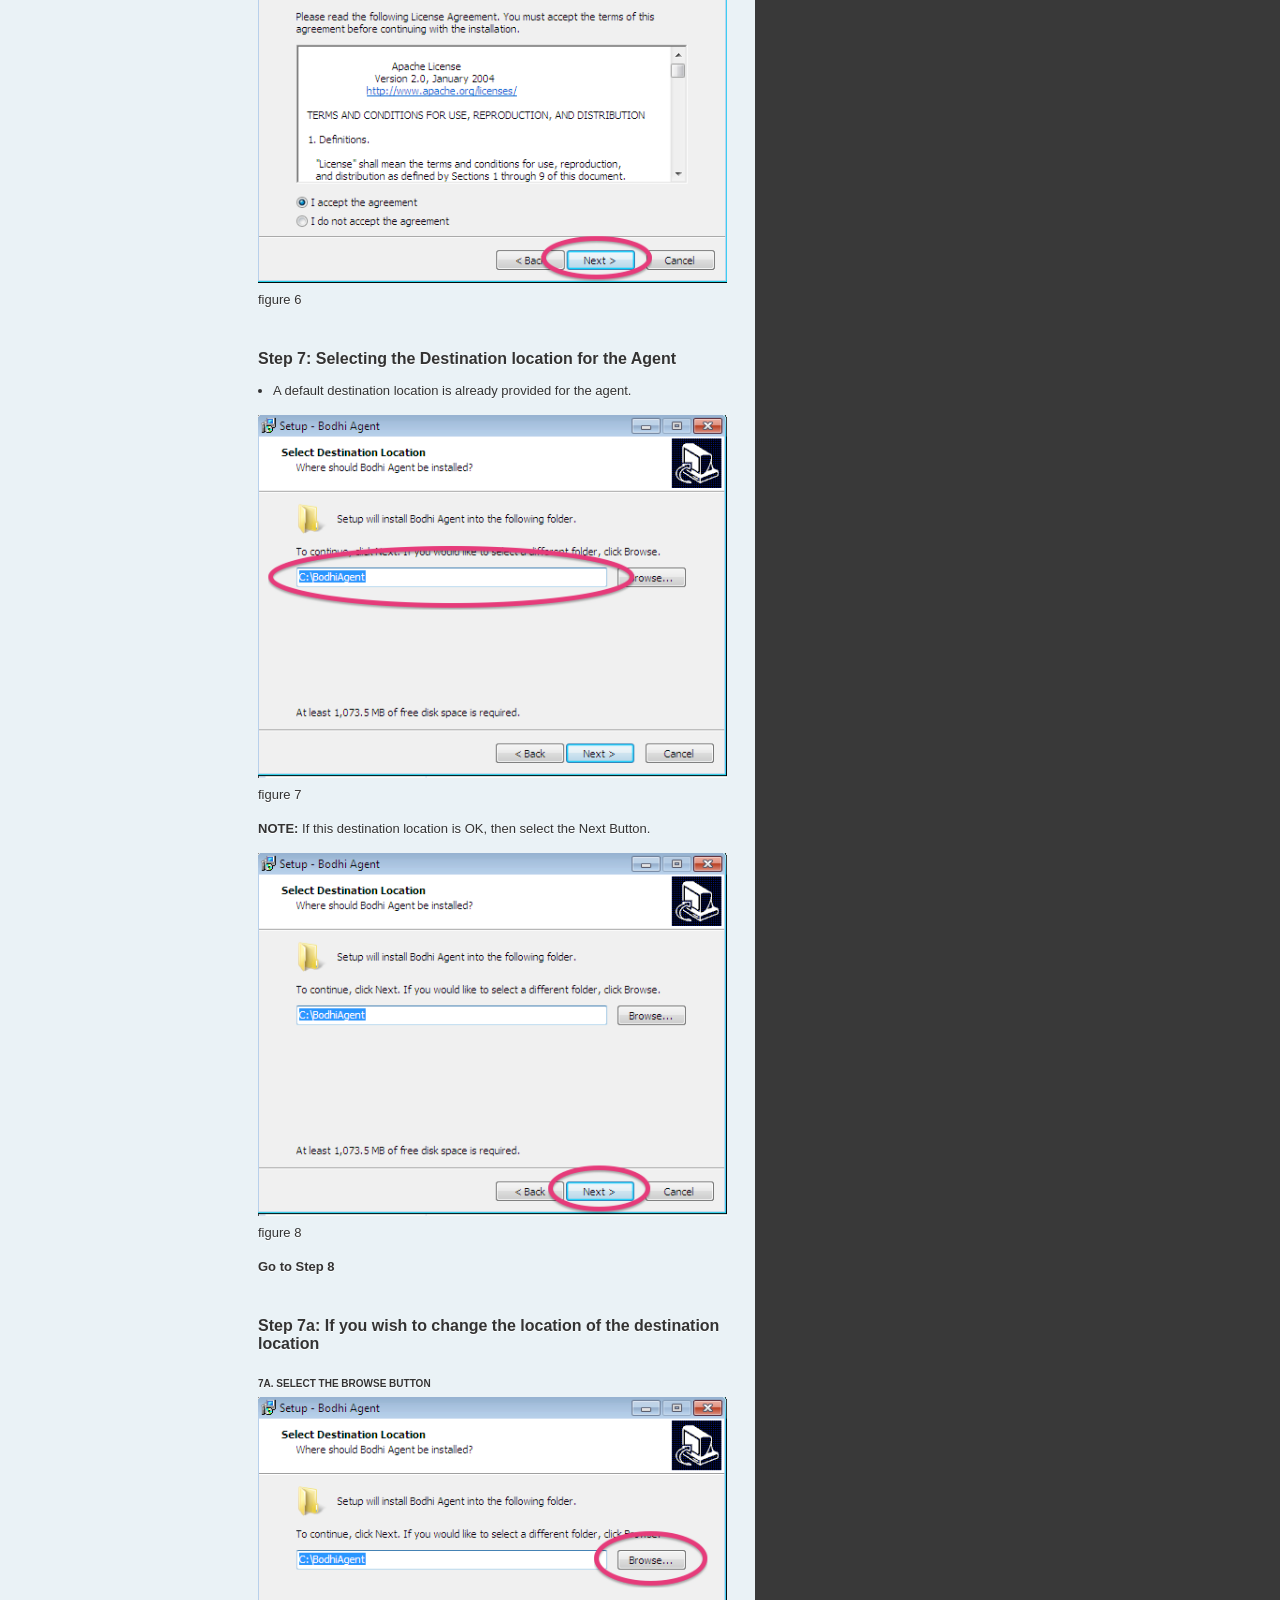
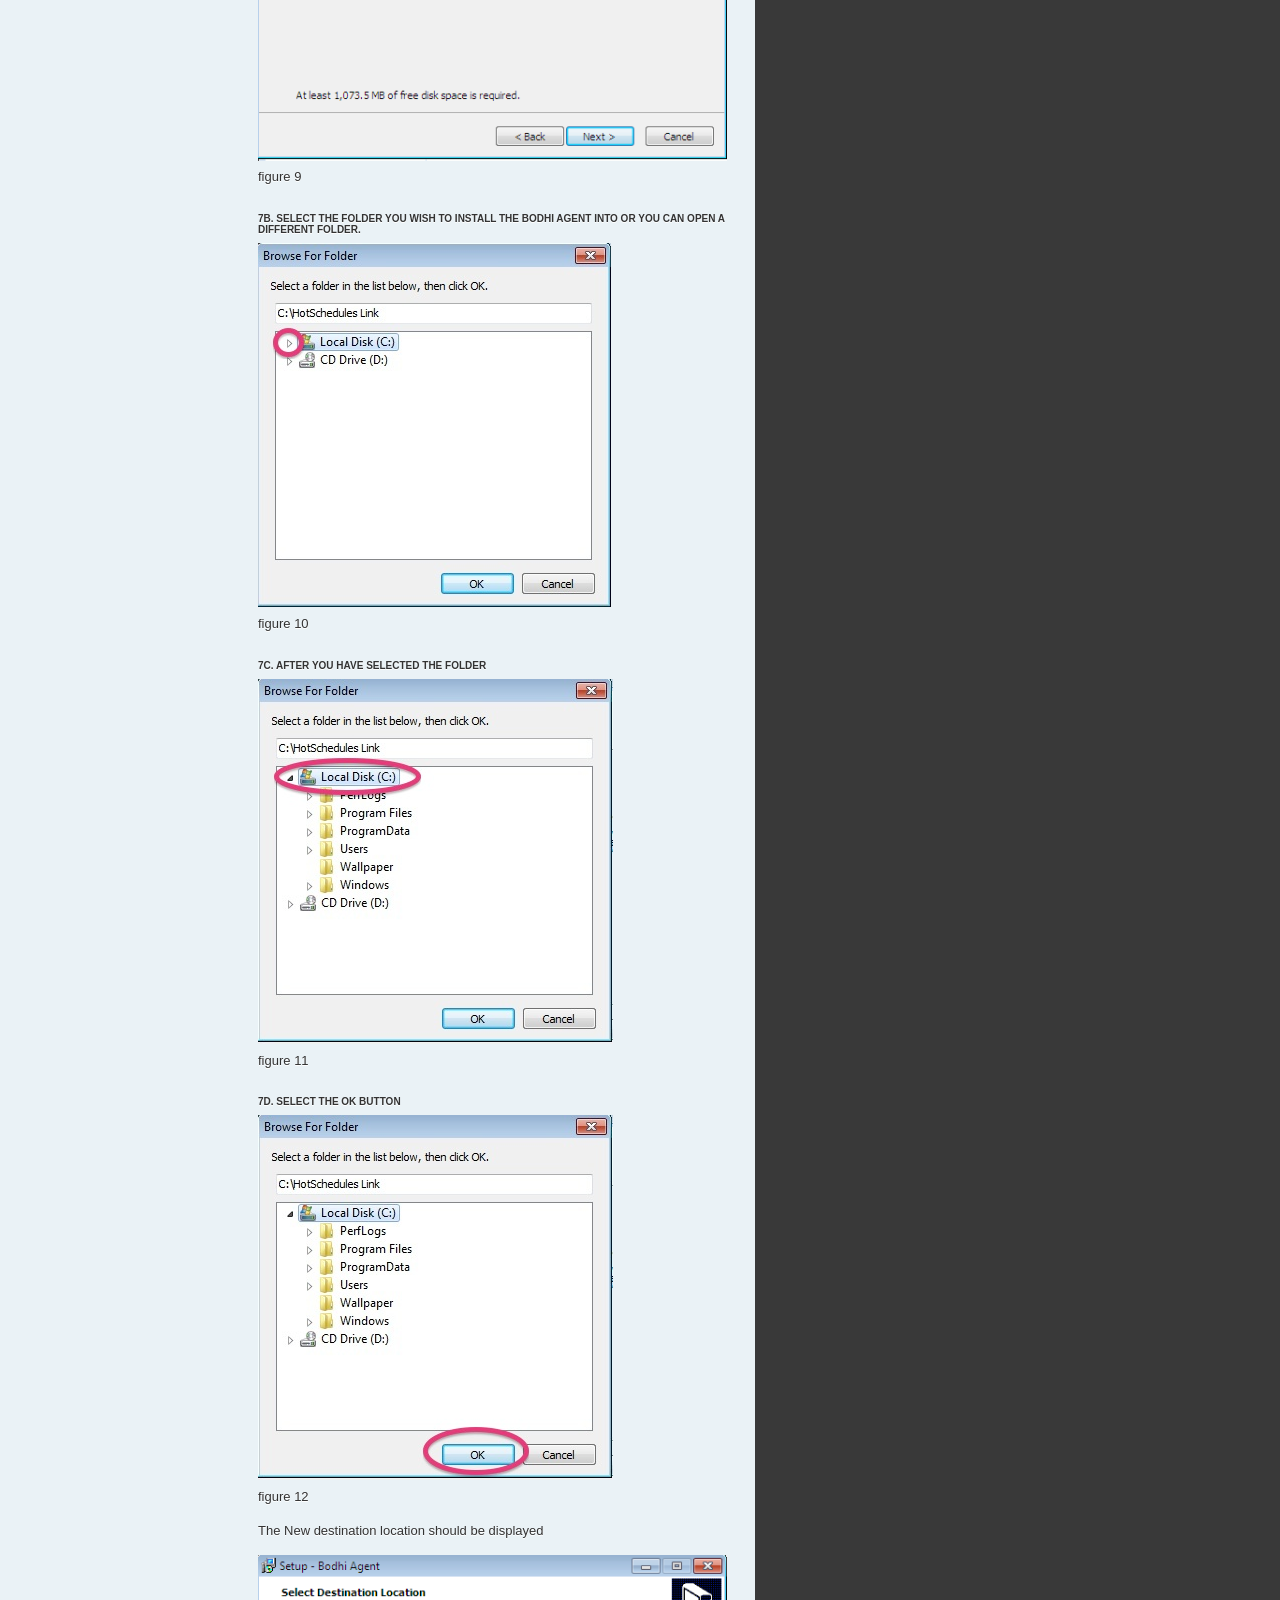
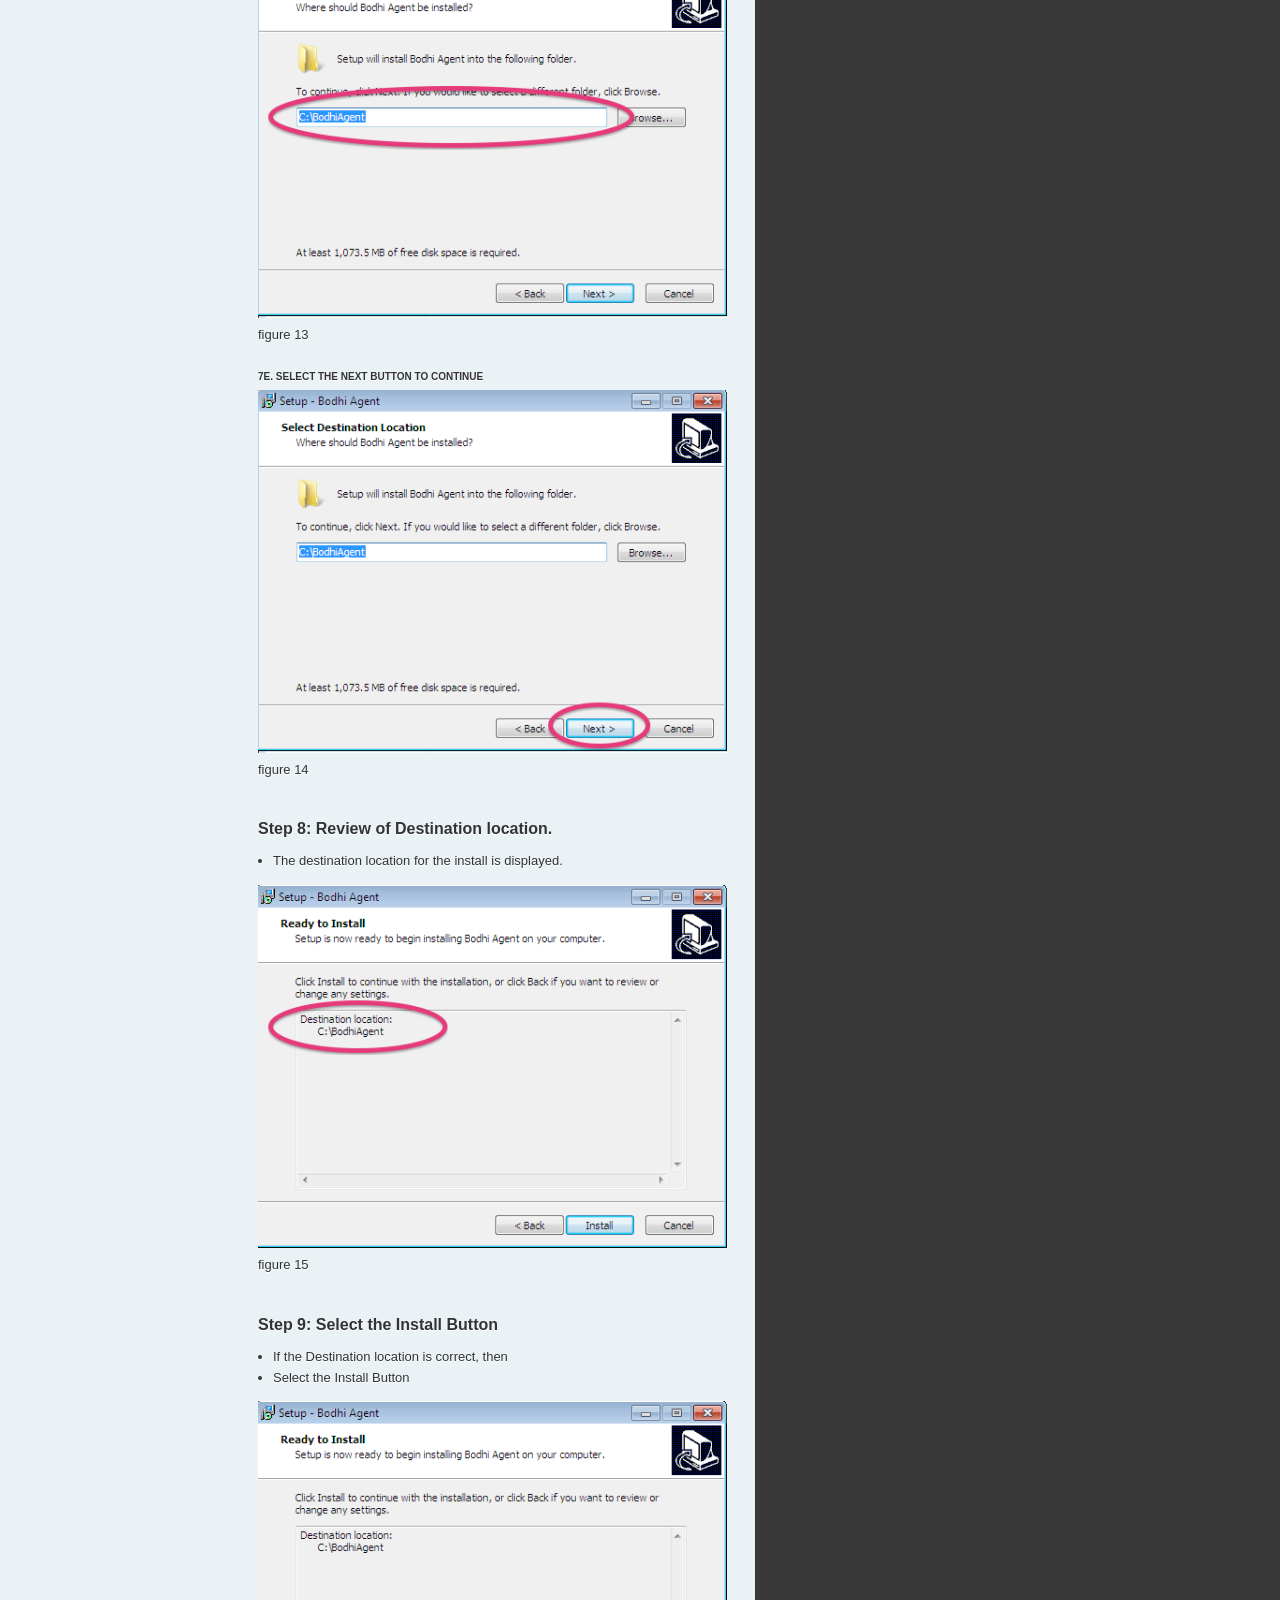
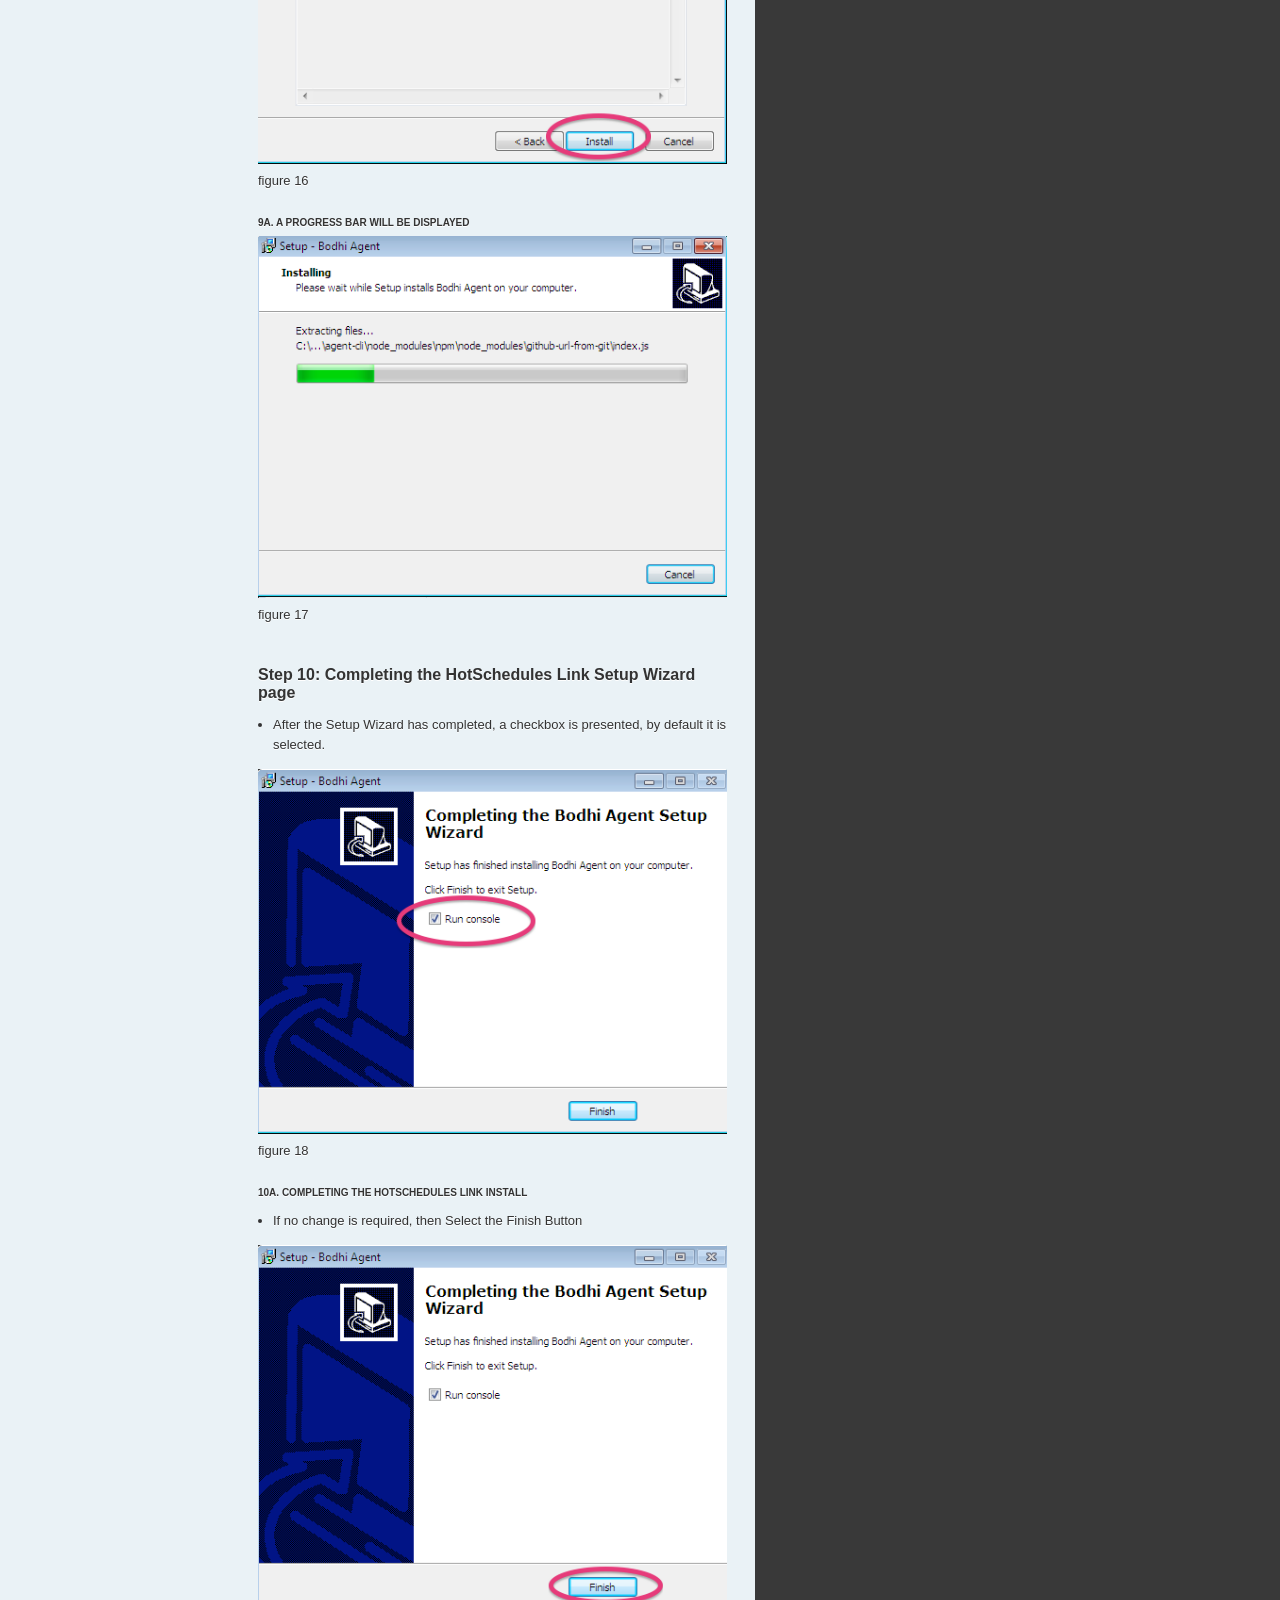
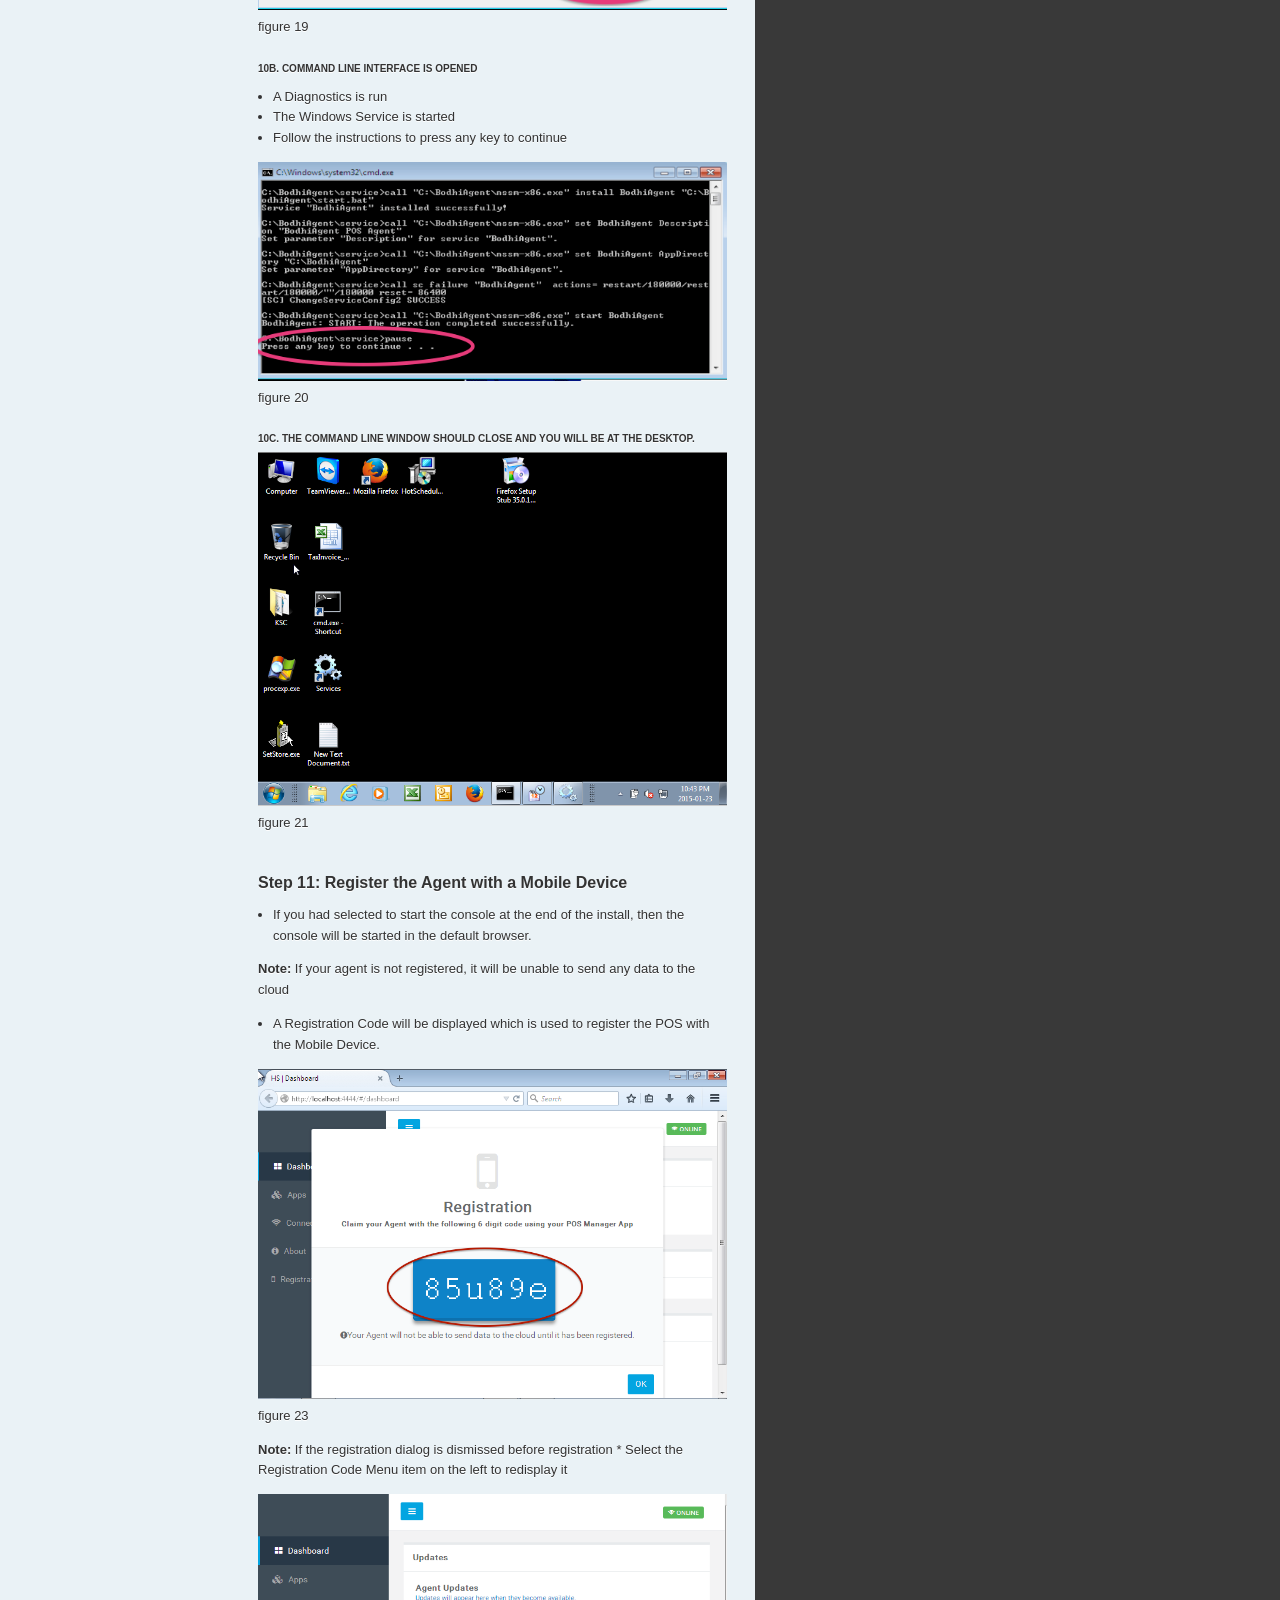
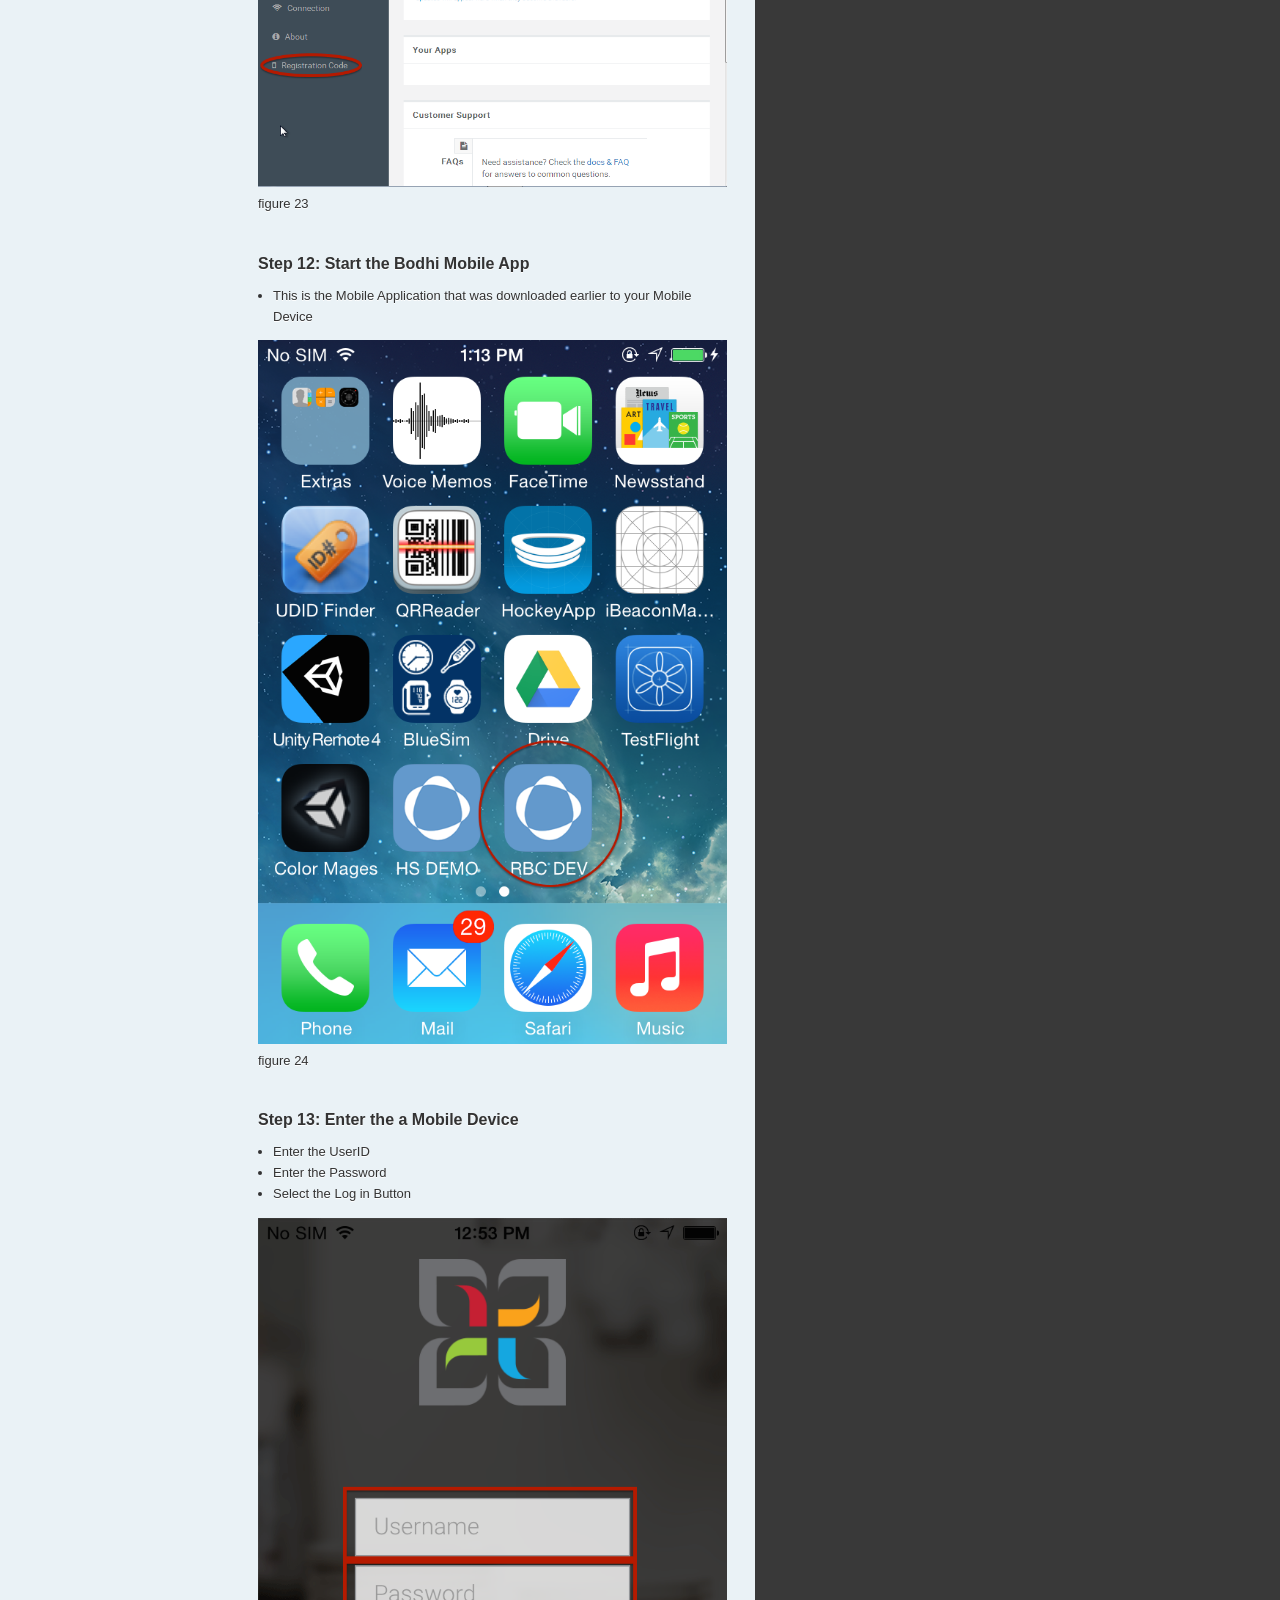
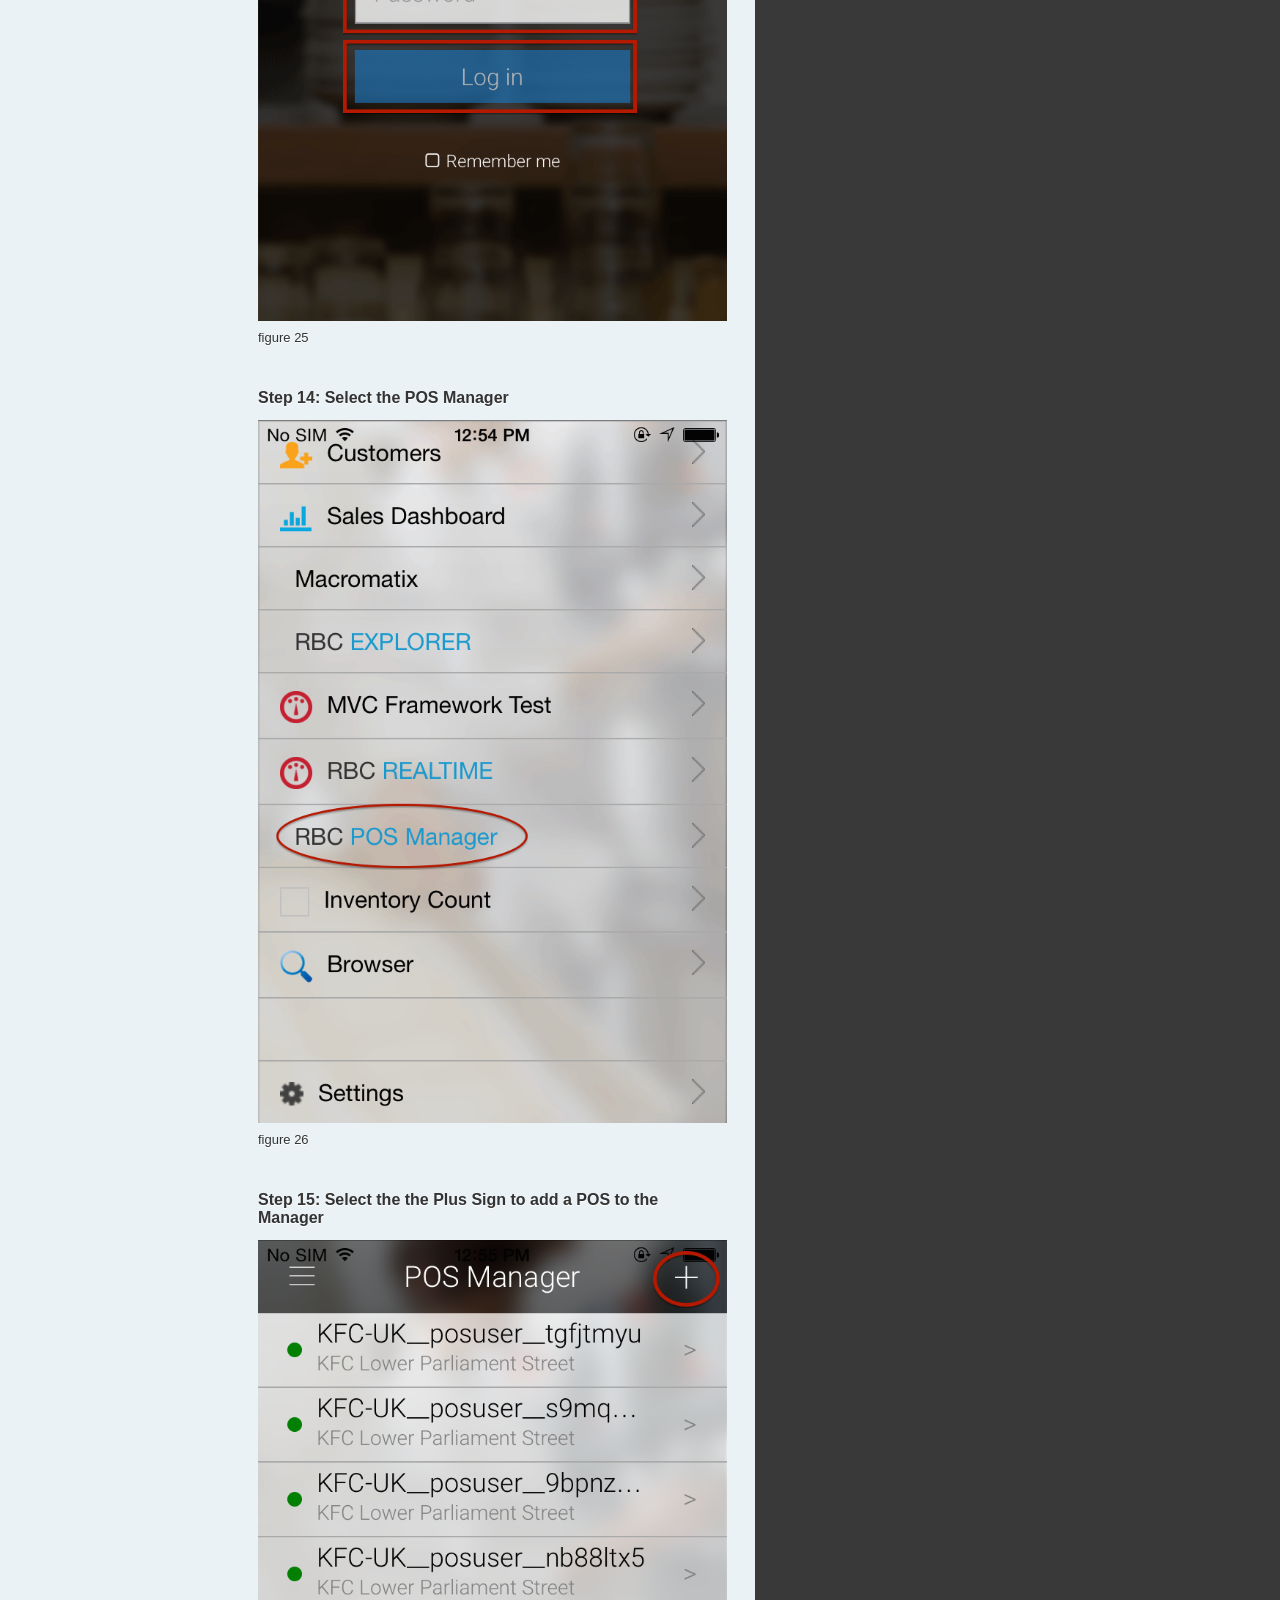
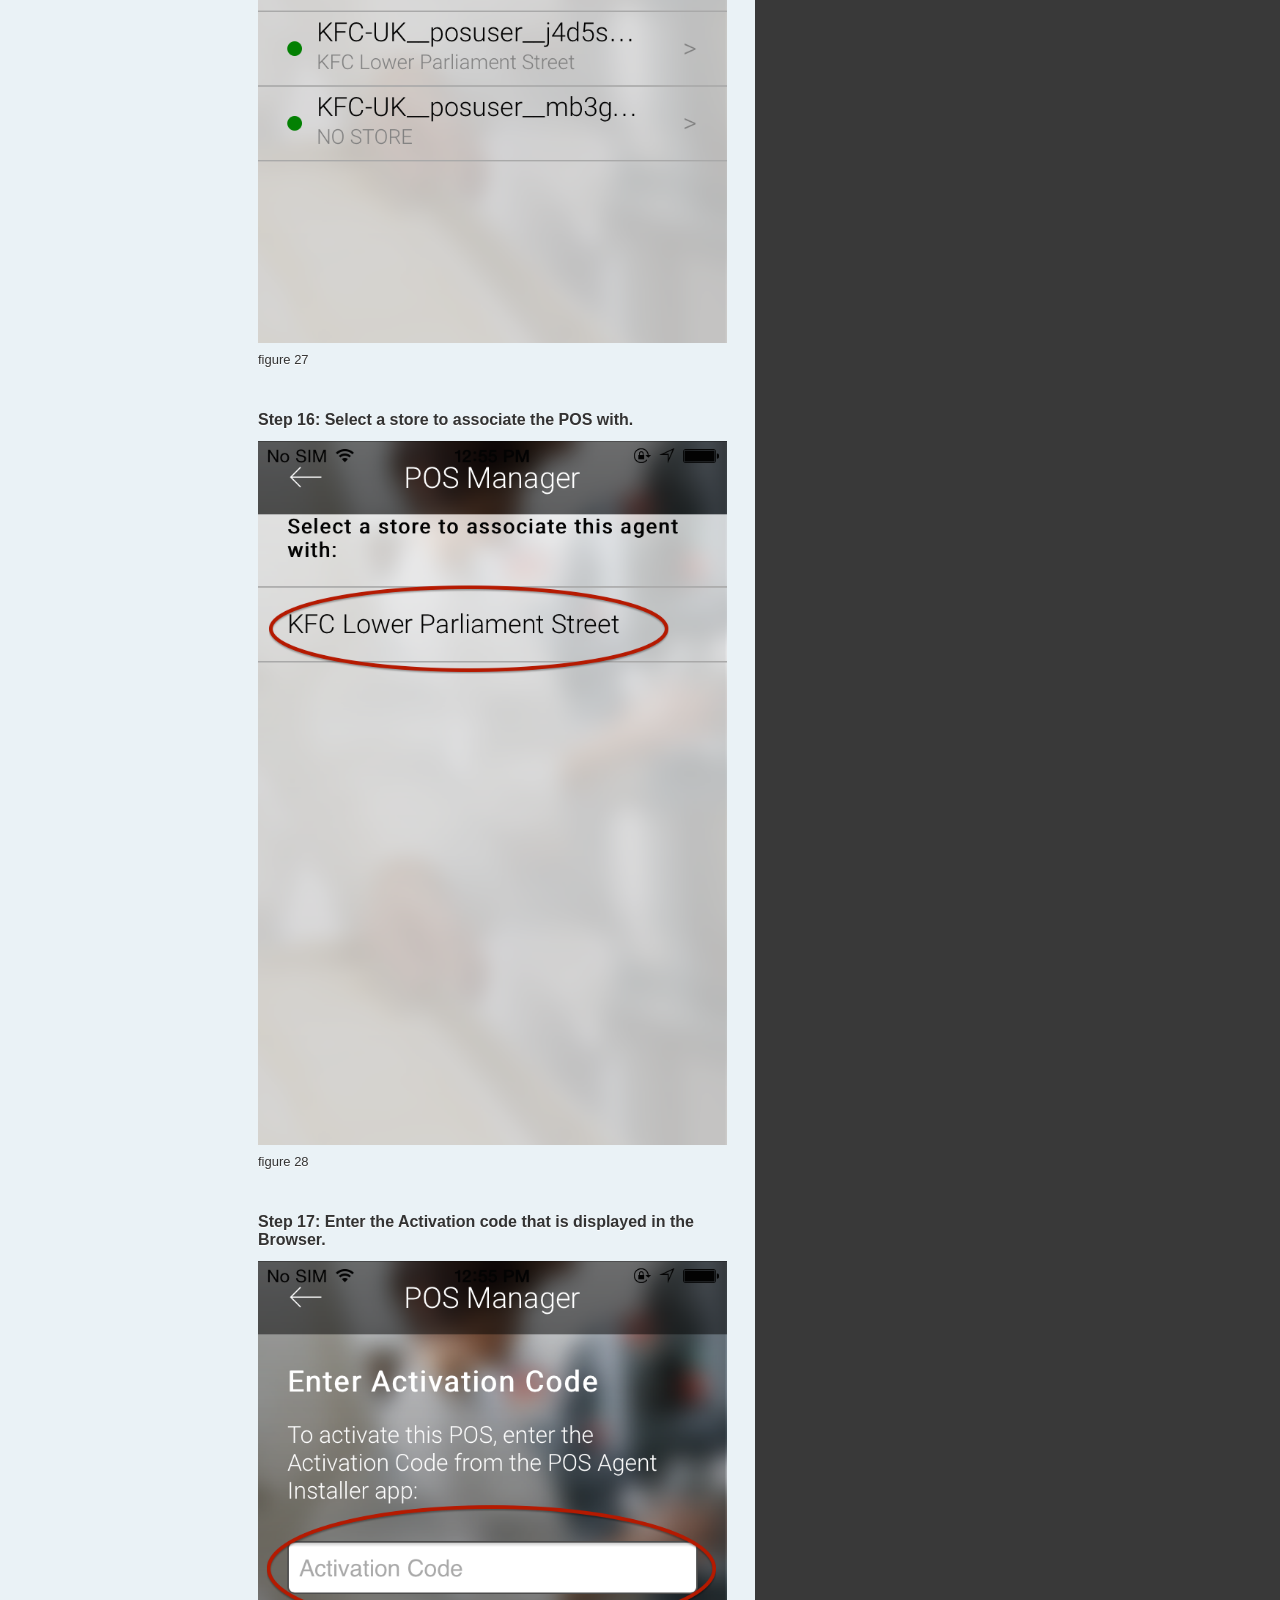
<file: includes/bodhiagent/howto.html>
<!doctype html>
<html>
  <head>
    <meta charset="utf-8">
    <meta content="IE=edge,chrome=1" http-equiv="X-UA-Compatible">
    <meta name="viewport" content="width=device-width, initial-scale=1, maximum-scale=1">
    <title>API Documentation</title>

    <link href="../../stylesheets/screen.css" rel="stylesheet" type="text/css" media="screen" />
    <link href="../../stylesheets/print.css" rel="stylesheet" type="text/css" media="print" />
    <script src="https://ajax.googleapis.com/ajax/libs/jquery/2.1.3/jquery.min.js"></script>
      <script src="../../javascripts/all_nosearch.js" type="text/javascript"></script>

  </head>

  <body class="includes includes_bodhiagent includes_bodhiagent_howto">
    <a href="#" id="nav-button">
      <span>
        NAV
        <img src="../../images/navbar.png" />
      </span>
    </a>
    <div class="tocify-wrapper">
      <a class="bodhi-logo" href="http://redbookconnect.github.io"> <img src="../../images/logo.png" /> </a>
      <div id="toc">
      </div>
    </div>
    <div class="page-wrapper">
      <div class="dark-box"></div>
      <div class="content">
        <h2 id="agent-installer-and-registration-user-guide">Agent Installer and Registration User Guide</h2>

<p>Agent Installer and Registration User Guide</p>

<p>Welcome to the User Guide for Installing and registering the Bodhi agent</p>

<p><strong>System Requirements for computer</strong>
OS: Windows XP SP3, Windows 7, Windows 8.1<br>
Memory: 2GB or more<br>
Disk Space: 10 GB  </p>

<p><strong>System requirements for Mobile</strong>
iOS 7.x, 8.x<br>
Android 4.x<br>
Windows Phone</p>

<h4 id="step-1:-download-bodhi-installer-and-the-bodhi-mobile-application">Step 1: Download Bodhi Installer and the Bodhi Mobile Application</h4>

<p>Go to redbookconnect.bodhi.io to get the correct installer for your system</p>

<p><img title="figure  1" alt="alt text" src="../../images/agent_dl_01.png?raw=true" />
figure 1</p>

<p><strong>NOTE:</strong> if the system you are using to download the installer is not a Windows system you will get the Not Supported.</p>

<p>Just select the Windows system that matches the system you will be installer the Bodhi Agent on.</p>

<p>For the mobile applications here is where you can download them to your device.</p>

<p>Bodhi Mobile - iOS          Apple Apps Store<br>
Bodhi Mobile - Android      Google Play Store</p>

<h4 id="step-2:-run-the-installer">Step 2:  Run the installer</h4>

<ul>
<li>You will be presented with the Installer Welcome screen.<br></li>
<li>This will show the version number of the installer</li>
</ul>

<p><img title="figure  2" alt="alt text" src="../../images/agent_ver_01.png?raw=true" /><br>
figure 2</p>

<h4 id="step-3:-select-the-next-button-to-move-to-the-next-button">Step 3: Select the Next button to move to the next Button</h4>

<p><img title="figure  3" alt="alt text" src="../../images/agent_inst_01.png?raw=true" /><br>
figure 3</p>

<h4 id="step-4:-license-agreement-screen">Step 4:  License agreement screen</h4>

<ul>
<li>The user needs to agree to the user agreement before proceeding.</li>
</ul>

<p><img title="figure 4" alt="alt text" src="../../images/agent_legal_01.png?raw=true" /><br>
figure 4</p>

<p><strong>NOTE:</strong> the Next Button will be greyed out, until the, I accept the agreement radio button is selected.</p>

<h4 id="step-5:-select-the-i-accept-the-agreement-radio-button">Step 5:  Select the I accept the agreement Radio Button</h4>

<p><img title="figure 5" alt="alt text" src="../../images/agent_legal_02.png?raw=true" /><br>
figure 5</p>

<h4 id="step-6:-select-the-next-button">Step 6: Select the Next Button</h4>

<p><img title="figure 6" alt="alt text" src="../../images/agent_legal_03.png?raw=true" /><br>
figure 6</p>

<h4 id="step-7:-selecting-the-destination-location-for-the-agent">Step 7:  Selecting the Destination location for the Agent</h4>

<ul>
<li>A default destination location is already provided for the agent. </li>
</ul>

<p><img title="figure 7" alt="alt text" src="../../images/agent_dest_01.png?raw=true" /><br>
figure 7</p>

<p><strong>NOTE:</strong> If this destination location is OK, then select the Next Button.  </p>

<p><img title="figure 8" alt="alt text" src="../../images/agent_dest_02.png?raw=true" /><br>
figure 8</p>

<p><strong>Go to Step 8</strong></p>

<h4 id="step-7a:-if-you-wish-to-change-the-location-of-the-destination-location">Step 7a: If you wish to change the location of the destination location</h4>

<h5 id="7a.-select-the-browse-button">7a. Select the Browse Button</h5>

<p><img title="figure 9" alt="alt text" src="../../images/agent_dest_03.png?raw=true" /><br>
figure 9</p>

<h5 id="7b.-select-the-folder-you-wish-to-install-the-bodhi-agent-into-or-you-can-open-a-different-folder.">7b. Select the folder you wish to install the Bodhi Agent into or you can open a different folder.</h5>

<p><img title="figure 10" alt="alt text" src="../../images/agent_dest_04.jpg?raw=true" /><br>
figure 10</p>

<h5 id="7c.-after-you-have-selected-the-folder">7c. After you have selected the folder</h5>

<p><img title="figure 11" alt="alt text" src="../../images/agent_dest_05.jpg?raw=true" /><br>
figure 11</p>

<h5 id="7d.-select-the-ok-button">7d. Select the OK Button</h5>

<p><img title="figure 12" alt="alt text" src="../../images/agent_dest_06.jpg?raw=true" /><br>
figure 12  </p>

<p>The New destination location should be displayed  </p>

<p><img title="figure 13" alt="alt text" src="../../images/agent_dest_01.png?raw=true" /><br>
figure 13  </p>

<h5 id="7e.-select-the-next-button-to-continue">7e. Select the Next Button to continue</h5>

<p><img title="figure 14" alt="alt text" src="../../images/agent_dest_02.png?raw=true" /><br>
figure 14  </p>

<h4 id="step-8:-review-of-destination-location.">Step 8: Review of Destination location.</h4>

<ul>
<li>The destination location for the install is displayed.</li>
</ul>

<p><img title="figure 15" alt="alt text" src="../../images/agent_install_01.png?raw=true" /><br>
figure 15  </p>

<h4 id="step-9:-select-the-install-button">Step 9: Select the Install Button</h4>

<ul>
<li>If the Destination location is correct, then </li>
<li>Select the Install Button</li>
</ul>

<p><img title="figure 16" alt="alt text" src="../../images/agent_install_02.png?raw=true" /><br>
figure 16  </p>

<h5 id="9a.-a-progress-bar-will-be-displayed">9a. A Progress bar will be displayed</h5>

<p><img title="figure 17" alt="alt text" src="../../images/agent_install_03.png?raw=true" /><br>
figure 17  </p>

<h4 id="step-10:-completing-the-hotschedules-link-setup-wizard-page">Step 10: Completing the HotSchedules Link Setup Wizard page</h4>

<ul>
<li>After the Setup Wizard has completed, a checkbox is presented, by default it is selected.</li>
</ul>

<p><img title="figure 18" alt="alt text" src="../../images/agent_run_01.png?raw=true" /><br>
figure 18</p>

<h5 id="10a.-completing-the-hotschedules-link-install">10a. Completing the HotSchedules Link install</h5>

<ul>
<li>If no change is required, then Select the Finish Button<br></li>
</ul>

<p><img title="figure 19" alt="alt text" src="../../images/agent_finished_01.png?raw=true" /><br>
figure 19  </p>

<h5 id="10b.-command-line-interface-is-opened">10b. Command Line Interface is opened</h5>

<ul>
<li>A Diagnostics is run</li>
<li>The Windows Service is started</li>
<li>Follow the instructions to press any key to continue </li>
</ul>

<p><img title="figure 20" alt="alt text" src="../../images/agent_any_01.png?raw=true" /><br>
figure 20  </p>

<h5 id="10c.-the-command-line-window-should-close-and-you-will-be-at-the-desktop.">10c.  The command line window should close and you will be at the Desktop.</h5>

<p><img title="figure 21" alt="alt text" src="../../images/agent_desktop_01.png?raw=true" /><br>
figure 21  </p>

<h4 id="step-11:-register-the-agent-with-a-mobile-device">Step 11: Register the Agent with a Mobile Device</h4>

<ul>
<li>If you had selected to start the console at the end of the install, then the console will be started in the default browser.</li>
</ul>

<p><strong>Note:</strong> If your agent is not registered, it will be unable to send any data to the cloud</p>

<ul>
<li>A Registration Code will be displayed which is used to register the POS with the Mobile Device.</li>
</ul>

<p><img title="figure 22" alt="alt text" src="../../images/agent_active_01.png?raw=true" /><br>
figure 23  </p>

<p><strong>Note:</strong>  If the registration dialog is dismissed before registration
* Select the Registration Code Menu item on the left to redisplay it</p>

<p><img title="figure 23" alt="alt text" src="../../images/agent_reg_01.png?raw=true" /><br>
figure 23  </p>

<h4 id="step-12:-start-the-bodhi-mobile-app">Step 12: Start the Bodhi Mobile App</h4>

<ul>
<li>This is the Mobile Application that was downloaded earlier to your Mobile Device</li>
</ul>

<p><img title="figure 23" alt="alt text" src="../../images/iphone_home_01.png?raw=true" /><br>
figure 24  </p>

<h4 id="step-13:-enter-the-a-mobile-device">Step 13: Enter the a Mobile Device</h4>

<ul>
<li>Enter the UserID </li>
<li>Enter the Password </li>
<li>Select the Log in Button</li>
</ul>

<p><img title="figure 25" alt="alt text" src="../../images/app_login_01.png?raw=true" /><br>
figure 25  </p>

<h4 id="step-14:-select-the-pos-manager">Step 14: Select the POS Manager</h4>

<p><img title="figure 26" alt="alt text" src="../../images/pos_mgr_01.png?raw=true" /><br>
figure 26  </p>

<h4 id="step-15:-select-the-the-plus-sign-to-add-a-pos-to-the-manager">Step 15: Select the the Plus Sign to add a POS to the Manager</h4>

<p><img title="figure 27" alt="alt text" src="../../images/pos_mgr_02.png?raw=true" /><br>
figure 27  </p>

<h4 id="step-16:-select-a-store-to-associate-the-pos-with.">Step 16: Select a store to associate the POS with.</h4>

<p><img title="figure 28" alt="alt text" src="../../images/pos_mgr_03.png?raw=true" /><br>
figure 28  </p>

<h4 id="step-17:-enter-the-activation-code-that-is-displayed-in-the-browser.">Step 17: Enter the Activation code that is displayed in the Browser.</h4>

<p><img title="figure 29" alt="alt text" src="../../images/agent_active_02.png?raw=true" /><br>
figure 29  </p>

<h4 id="step-18:-select-the-request-button.">Step 18: Select the Request Button.</h4>

<p><img title="figure 30" alt="alt text" src="../../images/agent_active_03.png?raw=true" /><br>
figure 30  </p>

<h4 id="step-19:-verify-that-pos-agent-with-the-selected-store-and-is-displayed">Step 19: Verify that POS agent with the selected store and is displayed</h4>

<p><img title="figure 31" alt="alt text" src="../../images/agent_active_04.png?raw=true" /><br>
figure 31  </p>

<h4 id="step-20:-the-browser-will-display-the-console-dashboard">Step 20: The Browser will display the console dashboard</h4>

<ul>
<li>A Success message will briefly flash on the screen</li>
<li>The Registration Code Menu item will be removed</li>
<li>The Dashboard will be displayed</li>
</ul>

<p><img title="figure 32" alt="alt text" src="../../images/agent_console_01.png?raw=true" /><br>
figure 32  </p>

<h4 id="console-dashboard-legend">Console Dashboard Legend</h4>

<ol>
<li>This is the status of the agent (e.g. Online, Offline)</li>
<li>This changes the Left Menu from Icon Only to Icons and Text</li>
<li>This area displays if there are any agent updates available</li>
<li>This area displays any apps that the agent has loaded</li>
<li>This is the Customer Support information</li>
</ol>

<p><strong>Congratulations on your successful installation of Bodhi Agent</strong></p>

      </div>
      <div class="dark-box">
      </div>
    </div>
  </body>
</html>
</file>
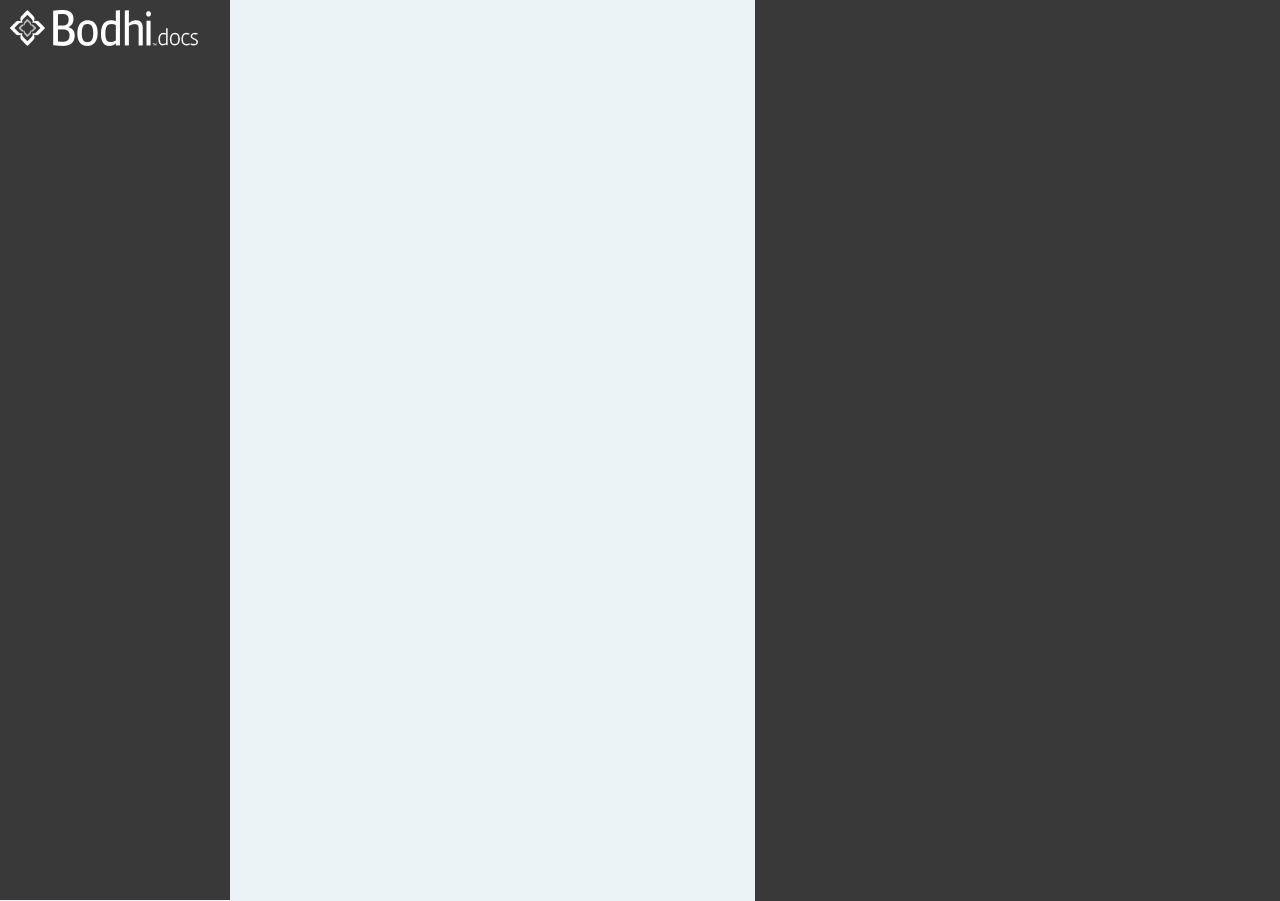
<file: includes/bodhiagent/querying.html>
<!doctype html>
<html>
  <head>
    <meta charset="utf-8">
    <meta content="IE=edge,chrome=1" http-equiv="X-UA-Compatible">
    <meta name="viewport" content="width=device-width, initial-scale=1, maximum-scale=1">
    <title>API Documentation</title>

    <link href="../../stylesheets/screen.css" rel="stylesheet" type="text/css" media="screen" />
    <link href="../../stylesheets/print.css" rel="stylesheet" type="text/css" media="print" />
    <script src="https://ajax.googleapis.com/ajax/libs/jquery/2.1.3/jquery.min.js"></script>
      <script src="../../javascripts/all_nosearch.js" type="text/javascript"></script>

  </head>

  <body class="includes includes_bodhiagent includes_bodhiagent_querying">
    <a href="#" id="nav-button">
      <span>
        NAV
        <img src="../../images/navbar.png" />
      </span>
    </a>
    <div class="tocify-wrapper">
      <a class="bodhi-logo" href="http://redbookconnect.github.io"> <img src="../../images/logo.png" /> </a>
      <div id="toc">
      </div>
    </div>
    <div class="page-wrapper">
      <div class="dark-box"></div>
      <div class="content">
        
      </div>
      <div class="dark-box">
      </div>
    </div>
  </body>
</html>
</file>
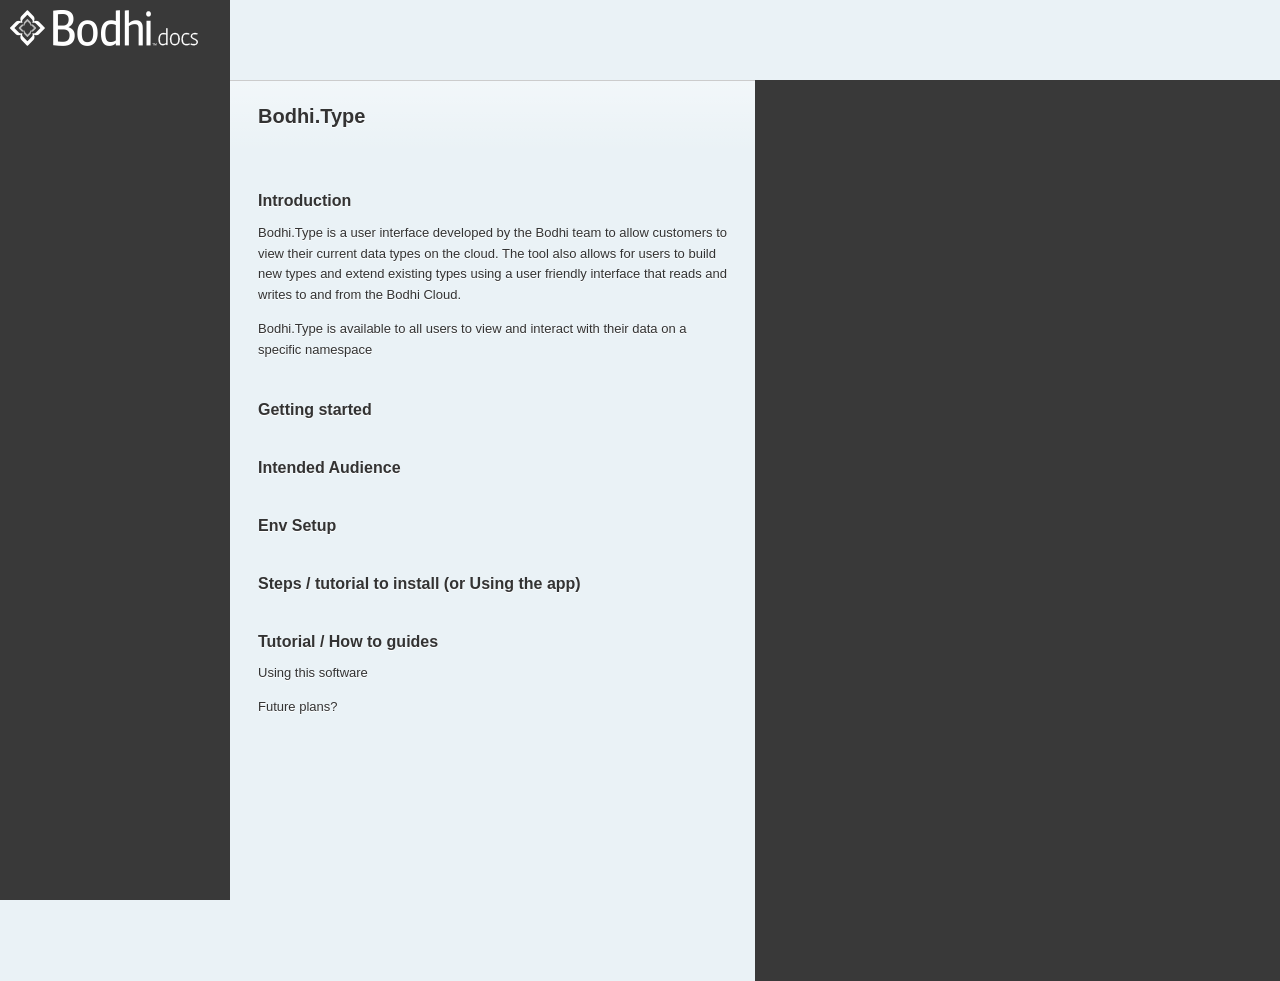
<file: includes/bodhicloud/apitools.html>
<!doctype html>
<html>
  <head>
    <meta charset="utf-8">
    <meta content="IE=edge,chrome=1" http-equiv="X-UA-Compatible">
    <meta name="viewport" content="width=device-width, initial-scale=1, maximum-scale=1">
    <title>API Documentation</title>

    <link href="../../stylesheets/screen.css" rel="stylesheet" type="text/css" media="screen" />
    <link href="../../stylesheets/print.css" rel="stylesheet" type="text/css" media="print" />
    <script src="https://ajax.googleapis.com/ajax/libs/jquery/2.1.3/jquery.min.js"></script>
      <script src="../../javascripts/all_nosearch.js" type="text/javascript"></script>

  </head>

  <body class="includes includes_bodhicloud includes_bodhicloud_apitools">
    <a href="#" id="nav-button">
      <span>
        NAV
        <img src="../../images/navbar.png" />
      </span>
    </a>
    <div class="tocify-wrapper">
      <a class="bodhi-logo" href="http://redbookconnect.github.io"> <img src="../../images/logo.png" /> </a>
      <div id="toc">
      </div>
    </div>
    <div class="page-wrapper">
      <div class="dark-box"></div>
      <div class="content">
        <h2 id="bodhi.type">Bodhi.Type</h2>

<h4 id="introduction">Introduction</h4>

<p>Bodhi.Type is a user interface developed by the Bodhi team to allow customers to view their current data types on the cloud. The tool also allows for users to build new types and extend existing types using a user friendly interface that reads and writes to and from the Bodhi Cloud.</p>

<p>Bodhi.Type is available to all users to view and interact with their data on a specific namespace</p>

<h4 id="getting-started">Getting started</h4>

<h4 id="intended-audience">Intended Audience</h4>

<h4 id="env-setup">Env Setup</h4>

<h4 id="steps-/-tutorial-to-install-(or-using-the-app)">Steps / tutorial to install (or Using the app)</h4>

<h4 id="tutorial-/-how-to-guides">Tutorial / How to guides</h4>

<p>Using this software</p>

<p>Future plans?</p>

      </div>
      <div class="dark-box">
      </div>
    </div>
  </body>
</html>
</file>
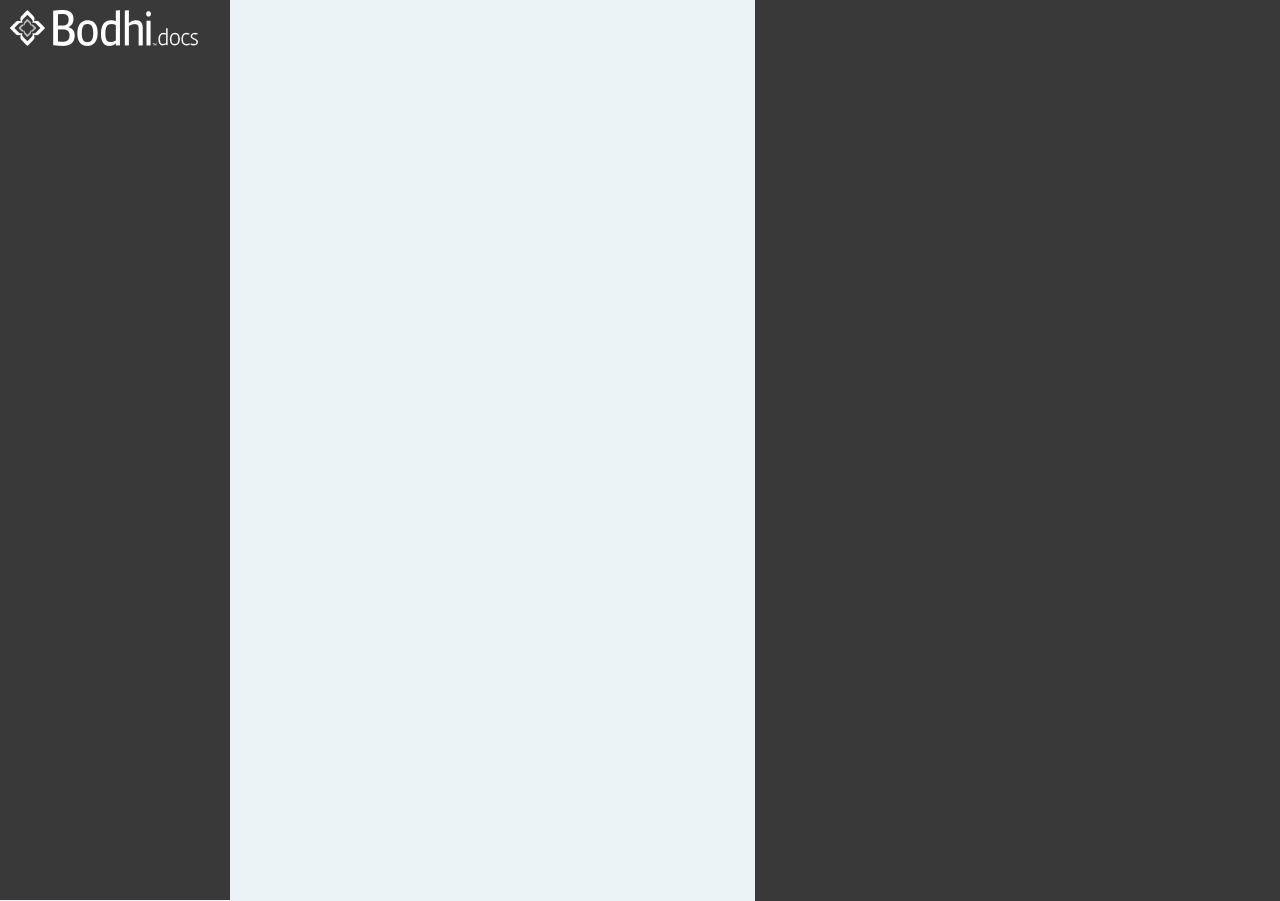
<file: includes/bodhicloud/bodhiapi.html>
<!doctype html>
<html>
  <head>
    <meta charset="utf-8">
    <meta content="IE=edge,chrome=1" http-equiv="X-UA-Compatible">
    <meta name="viewport" content="width=device-width, initial-scale=1, maximum-scale=1">
    <title>API Documentation</title>

    <link href="../../stylesheets/screen.css" rel="stylesheet" type="text/css" media="screen" />
    <link href="../../stylesheets/print.css" rel="stylesheet" type="text/css" media="print" />
    <script src="https://ajax.googleapis.com/ajax/libs/jquery/2.1.3/jquery.min.js"></script>
      <script src="../../javascripts/all_nosearch.js" type="text/javascript"></script>

  </head>

  <body class="includes includes_bodhicloud includes_bodhicloud_bodhiapi">
    <a href="#" id="nav-button">
      <span>
        NAV
        <img src="../../images/navbar.png" />
      </span>
    </a>
    <div class="tocify-wrapper">
      <a class="bodhi-logo" href="http://redbookconnect.github.io"> <img src="../../images/logo.png" /> </a>
      <div id="toc">
      </div>
    </div>
    <div class="page-wrapper">
      <div class="dark-box"></div>
      <div class="content">
        
      </div>
      <div class="dark-box">
      </div>
    </div>
  </body>
</html>
</file>
<file: stylesheets/screen.css>
/*! normalize.css v3.0.2 | MIT License | git.io/normalize */html{font-family:sans-serif;-ms-text-size-adjust:100%;-webkit-text-size-adjust:100%}body{margin:0}article,aside,details,figcaption,figure,footer,header,hgroup,main,menu,nav,section,summary{display:block}audio,canvas,progress,video{display:inline-block;vertical-align:baseline}audio:not([controls]){display:none;height:0}[hidden],template{display:none}a{background-color:transparent}a:active,a:hover{outline:0}abbr[title]{border-bottom:1px dotted}b,strong{font-weight:bold}dfn{font-style:italic}h1{font-size:2em;margin:0.67em 0}mark{background:#ff0;color:#000}small{font-size:80%}sub,sup{font-size:75%;line-height:0;position:relative;vertical-align:baseline}sup{top:-0.5em}sub{bottom:-0.25em}img{border:0}svg:not(:root){overflow:hidden}figure{margin:1em 40px}hr{-moz-box-sizing:content-box;box-sizing:content-box;height:0}pre{overflow:auto}code,kbd,pre,samp{font-family:monospace, monospace;font-size:1em}button,input,optgroup,select,textarea{color:inherit;font:inherit;margin:0}button{overflow:visible}button,select{text-transform:none}button,html input[type="button"],input[type="reset"],input[type="submit"]{-webkit-appearance:button;cursor:pointer}button[disabled],html input[disabled]{cursor:default}button::-moz-focus-inner,input::-moz-focus-inner{border:0;padding:0}input{line-height:normal}input[type="checkbox"],input[type="radio"]{box-sizing:border-box;padding:0}input[type="number"]::-webkit-inner-spin-button,input[type="number"]::-webkit-outer-spin-button{height:auto}input[type="search"]{-webkit-appearance:textfield;-moz-box-sizing:content-box;-webkit-box-sizing:content-box;box-sizing:content-box}input[type="search"]::-webkit-search-cancel-button,input[type="search"]::-webkit-search-decoration{-webkit-appearance:none}fieldset{border:1px solid #c0c0c0;margin:0 2px;padding:0.35em 0.625em 0.75em}legend{border:0;padding:0}textarea{overflow:auto}optgroup{font-weight:bold}table{border-collapse:collapse;border-spacing:0}td,th{padding:0}.content h1,.content h2,.content h3,.content h4,.content h5,.content h6,html,body{font-family:"Helvetica Neue", Helvetica, Arial, sans-serif;font-size:13px}.content h1,.content h2,.content h3,.content h4,.content h5,.content h6{font-weight:bold}.content code,.content pre{font-family:Consolas, Menlo, Monaco, "Lucida Console", "Liberation Mono", "DejaVu Sans Mono", "Bitstream Vera Sans Mono", "Courier New", monospace, serif;font-size:12px;line-height:1.5}.content code{-ms-word-break:break-all;word-break:break-all;word-break:break-word;-webkit-hyphens:auto;-moz-hyphens:auto;hyphens:auto}.highlight table td{padding:5px}.highlight table pre{margin:0}.highlight,.highlight .w{color:#f8f8f2;background-color:#272822}.highlight .err{color:#151515;background-color:#ac4142}.highlight .c,.highlight .cd,.highlight .cm,.highlight .c1,.highlight .cs{color:#505050}.highlight .cp{color:#f4bf75}.highlight .nt{color:#f4bf75}.highlight .o,.highlight .ow{color:#d0d0d0}.highlight .p,.highlight .pi{color:#d0d0d0}.highlight .gi{color:#90a959}.highlight .gd{color:#ac4142}.highlight .gh{color:#6a9fb5;background-color:#151515;font-weight:bold}.highlight .k,.highlight .kn,.highlight .kp,.highlight .kr,.highlight .kv{color:#aa759f}.highlight .kc{color:#d28445}.highlight .kt{color:#d28445}.highlight .kd{color:#d28445}.highlight .s,.highlight .sb,.highlight .sc,.highlight .sd,.highlight .s2,.highlight .sh,.highlight .sx,.highlight .s1{color:#90a959}.highlight .sr{color:#75b5aa}.highlight .si{color:#8f5536}.highlight .se{color:#8f5536}.highlight .nn{color:#f4bf75}.highlight .nc{color:#f4bf75}.highlight .no{color:#f4bf75}.highlight .na{color:#6a9fb5}.highlight .m,.highlight .mf,.highlight .mh,.highlight .mi,.highlight .il,.highlight .mo,.highlight .mb,.highlight .mx{color:#90a959}.highlight .ss{color:#90a959}.highlight .c,.highlight .cm,.highlight .c1,.highlight .cs{color:#909090}.highlight,.highlight .w{background-color:#292929}@font-face{font-family:'icomoon';src:url("../fonts/icomoon.eot");src:url("../fonts/icomoon.eot?#iefix") format("embedded-opentype"),url("../fonts/icomoon.ttf") format("truetype"),url("../fonts/icomoon.woff") format("woff"),url("../fonts/icomoon.svg#icomoon") format("svg");font-weight:normal;font-style:normal}.content aside.warning:before,.content aside.notice:before,.content aside.success:before,.tocify-wrapper>.search:before{font-family:'icomoon';speak:none;font-style:normal;font-weight:normal;font-variant:normal;text-transform:none;line-height:1}.content aside.warning:before{content:"\e600"}.content aside.notice:before{content:"\e602"}.content aside.success:before{content:"\e606"}.tocify-wrapper>.search:before{content:"\e607"}html,body{color:#333;padding:0;margin:0;-webkit-font-smoothing:antialiased;-moz-osx-font-smoothing:grayscale;background-color:#eaf2f6;height:100%;-webkit-text-size-adjust:none}#toc>ul>li>a>span{float:right;background-color:#2484FF;border-radius:40px;width:20px}.tocify-wrapper{-moz-transition:left 0.3s ease-in-out;-o-transition:left 0.3s ease-in-out;-webkit-transition:left 0.3s ease-in-out;transition:left 0.3s ease-in-out;overflow-y:auto;overflow-x:hidden;position:fixed;z-index:30;top:0;left:0;bottom:0;width:230px;background-color:#393939;font-size:13px;font-weight:bold}.tocify-wrapper .lang-selector{display:none}.tocify-wrapper .lang-selector a{padding-top:0.5em;padding-bottom:0.5em}.tocify-wrapper>img{padding-top:10px;padding-left:10px;padding-bottom:10px;display:block}.tocify-wrapper .bodhi-logo{padding-top:10px;padding-left:10px;padding-bottom:10px;display:block}.tocify-wrapper>.search{position:relative}.tocify-wrapper>.search input{background:#393939;border-width:0 0 1px 0;border-color:#666;padding:6px 0 6px 20px;-moz-box-sizing:border-box;-webkit-box-sizing:border-box;box-sizing:border-box;margin:10px 15px;width:200px;outline:none;color:#fff;border-radius:0}.tocify-wrapper>.search:before{position:absolute;top:17px;left:15px;color:#fff}.tocify-wrapper img+.tocify{margin-top:20px}.tocify-wrapper .search-results{margin-top:0;-moz-box-sizing:border-box;-webkit-box-sizing:border-box;box-sizing:border-box;height:0;overflow-y:auto;overflow-x:hidden;-moz-transition-property:height, margin;-o-transition-property:height, margin;-webkit-transition-property:height, margin;transition-property:height margin;-moz-transition-duration:180ms;-o-transition-duration:180ms;-webkit-transition-duration:180ms;transition-duration:180ms;-moz-transition-timing-function:ease-in-out;-o-transition-timing-function:ease-in-out;-webkit-transition-timing-function:ease-in-out;transition-timing-function:ease-in-out;background:url('[data-uri]'),url('[data-uri]'),url('[data-uri]'),url('[data-uri]'),#262626;background:-webkit-gradient(linear, 50% 0%, 50% 8, color-stop(0%, rgba(0,0,0,0.2)), color-stop(100%, transparent)),-webkit-gradient(linear, 50% 100%, 50% 0%, color-stop(0%, rgba(0,0,0,0.2)), color-stop(100%, transparent)),-webkit-gradient(linear, 50% 0%, 50% 1.5, color-stop(0%, #000), color-stop(100%, transparent)),-webkit-gradient(linear, 50% 100%, 50% 0%, color-stop(0%, #939393), color-stop(100%, rgba(147,147,147,0))),#262626;background:-moz-linear-gradient(top, rgba(0,0,0,0.2), transparent 8px),-moz-linear-gradient(bottom, rgba(0,0,0,0.2), transparent 8px),-moz-linear-gradient(top, #000, transparent 1.5px),-moz-linear-gradient(bottom, #939393, rgba(147,147,147,0) 1.5px),#262626;background:-webkit-linear-gradient(top, rgba(0,0,0,0.2), transparent 8px),-webkit-linear-gradient(bottom, rgba(0,0,0,0.2), transparent 8px),-webkit-linear-gradient(top, #000, transparent 1.5px),-webkit-linear-gradient(bottom, #939393, rgba(147,147,147,0) 1.5px),#262626;background:linear-gradient(to bottom, rgba(0,0,0,0.2), transparent 8px),linear-gradient(to top, rgba(0,0,0,0.2), transparent 8px),linear-gradient(to bottom, #000, transparent 1.5px),linear-gradient(to top, #939393, rgba(147,147,147,0) 1.5px),#262626}.tocify-wrapper .search-results.visible{height:30%;margin-bottom:1em}.tocify-wrapper .search-results li{margin:1em 15px;line-height:1}.tocify-wrapper .search-results a{color:#fff;text-decoration:none}.tocify-wrapper .search-results a:hover{text-decoration:underline}.tocify-wrapper .tocify-item>a,.tocify-wrapper .toc-footer li{padding:0 15px 0 15px;display:block;overflow-x:hidden;white-space:nowrap;text-overflow:ellipsis}.tocify-wrapper ul,.tocify-wrapper li{list-style:none;margin:0;padding:0;line-height:28px}.tocify-wrapper li{color:#fff;-moz-transition-property:"background";-o-transition-property:"background";-webkit-transition-property:"background";transition-property:"background";-moz-transition-timing-function:"linear";-o-transition-timing-function:"linear";-webkit-transition-timing-function:"linear";transition-timing-function:"linear";-moz-transition-duration:230ms;-o-transition-duration:230ms;-webkit-transition-duration:230ms;transition-duration:230ms}.tocify-wrapper .tocify-focus{-moz-box-shadow:0px 1px 0px #000;-webkit-box-shadow:0px 1px 0px #000;box-shadow:0px 1px 0px #000;background-color:#343434;color:#f9a11d}.tocify-wrapper .tocify-subheader .tocify-subheader{background:url('[data-uri]'),url('[data-uri]'),url('[data-uri]'),url('[data-uri]'),#262626;background:-webkit-gradient(linear, 50% 0%, 50% 8, color-stop(0%, rgba(0,0,0,0.2)), color-stop(100%, transparent)),-webkit-gradient(linear, 50% 100%, 50% 0%, color-stop(0%, rgba(0,0,0,0.2)), color-stop(100%, transparent)),-webkit-gradient(linear, 50% 0%, 50% 1.5, color-stop(0%, #000), color-stop(100%, transparent)),-webkit-gradient(linear, 50% 100%, 50% 0%, color-stop(0%, #939393), color-stop(100%, rgba(147,147,147,0))),#262626;background:-moz-linear-gradient(top, rgba(0,0,0,0.2), transparent 8px),-moz-linear-gradient(bottom, rgba(0,0,0,0.2), transparent 8px),-moz-linear-gradient(top, #000, transparent 1.5px),-moz-linear-gradient(bottom, #939393, rgba(147,147,147,0) 1.5px),#262626;background:-webkit-linear-gradient(top, rgba(0,0,0,0.2), transparent 8px),-webkit-linear-gradient(bottom, rgba(0,0,0,0.2), transparent 8px),-webkit-linear-gradient(top, #000, transparent 1.5px),-webkit-linear-gradient(bottom, #939393, rgba(147,147,147,0) 1.5px),#262626;background:linear-gradient(to bottom, rgba(0,0,0,0.2), transparent 8px),linear-gradient(to top, rgba(0,0,0,0.2), transparent 8px),linear-gradient(to bottom, #000, transparent 1.5px),linear-gradient(to top, #939393, rgba(147,147,147,0) 1.5px),#262626}.tocify-wrapper .tocify-subheader .tocify-subheader .tocify-item>a{padding-left:35px;font-size:11px}.tocify-wrapper .tocify-subheader .tocify-subheader>li:last-child{box-shadow:none}.tocify-wrapper .tocify-subheader{display:none;background-color:#262626;font-weight:500;background:url('[data-uri]'),url('[data-uri]'),url('[data-uri]'),url('[data-uri]'),#262626;background:-webkit-gradient(linear, 50% 0%, 50% 8, color-stop(0%, rgba(0,0,0,0.2)), color-stop(100%, transparent)),-webkit-gradient(linear, 50% 100%, 50% 0%, color-stop(0%, rgba(0,0,0,0.2)), color-stop(100%, transparent)),-webkit-gradient(linear, 50% 0%, 50% 1.5, color-stop(0%, #000), color-stop(100%, transparent)),-webkit-gradient(linear, 50% 100%, 50% 0%, color-stop(0%, #939393), color-stop(100%, rgba(147,147,147,0))),#262626;background:-moz-linear-gradient(top, rgba(0,0,0,0.2), transparent 8px),-moz-linear-gradient(bottom, rgba(0,0,0,0.2), transparent 8px),-moz-linear-gradient(top, #000, transparent 1.5px),-moz-linear-gradient(bottom, #939393, rgba(147,147,147,0) 1.5px),#262626;background:-webkit-linear-gradient(top, rgba(0,0,0,0.2), transparent 8px),-webkit-linear-gradient(bottom, rgba(0,0,0,0.2), transparent 8px),-webkit-linear-gradient(top, #000, transparent 1.5px),-webkit-linear-gradient(bottom, #939393, rgba(147,147,147,0) 1.5px),#262626;background:linear-gradient(to bottom, rgba(0,0,0,0.2), transparent 8px),linear-gradient(to top, rgba(0,0,0,0.2), transparent 8px),linear-gradient(to bottom, #000, transparent 1.5px),linear-gradient(to top, #939393, rgba(147,147,147,0) 1.5px),#262626}.tocify-wrapper .tocify-subheader .tocify-item>a{padding-left:25px;font-size:12px}.tocify-wrapper .tocify-subheader>li:last-child{box-shadow:none}.tocify-wrapper .toc-footer{padding:1em 0;margin-top:1em;border-top:1px dashed #666}.tocify-wrapper .toc-footer li,.tocify-wrapper .toc-footer a{color:#fff;text-decoration:none}.tocify-wrapper .toc-footer a:hover{text-decoration:underline}.tocify-wrapper .toc-footer li{font-size:0.8em;line-height:1.7;text-decoration:none}#nav-button{padding:0 1.5em 5em 0;display:none;position:fixed;top:0;left:0;z-index:100;color:#000;text-decoration:none;font-weight:bold;opacity:0.7;line-height:16px;-moz-transition:left 0.3s ease-in-out;-o-transition:left 0.3s ease-in-out;-webkit-transition:left 0.3s ease-in-out;transition:left 0.3s ease-in-out}#nav-button span{display:block;padding:6px 6px 6px;background-color:rgba(234,242,246,0.7);-moz-transform-origin:0 0;-ms-transform-origin:0 0;-webkit-transform-origin:0 0;transform-origin:0 0;-moz-transform:rotate(-90deg) translate(-100%, 0);-ms-transform:rotate(-90deg) translate(-100%, 0);-webkit-transform:rotate(-90deg) translate(-100%, 0);transform:rotate(-90deg) translate(-100%, 0);border-radius:0 0 0 5px}#nav-button img{height:16px;vertical-align:bottom}#nav-button:hover{opacity:1}#nav-button.open{left:230px}.page-wrapper{margin-left:230px;position:relative;z-index:10;background-color:#eaf2f6;min-height:100%;padding-bottom:1px}.page-wrapper .dark-box{width:50%;background-color:#393939;position:absolute;right:0;top:0;bottom:0}.page-wrapper .lang-selector{position:fixed;z-index:50;border-bottom:5px solid #393939}.lang-selector{background-color:#222;width:100%;font-weight:bold}.lang-selector a{display:block;float:left;color:#fff;text-decoration:none;padding:0 10px;line-height:30px;outline:0}.lang-selector a:active,.lang-selector a:focus{background-color:#111;color:#fff}.lang-selector a.active{background-color:#393939;color:#fff}.lang-selector:after{content:'';clear:both;display:block}.content{position:relative;z-index:30}.content:after{content:'';display:block;clear:both}.content>h1,.content>h2,.content>h3,.content>h4,.content>h5,.content>h6,.content>p,.content>table,.content>ul,.content>ol,.content>aside,.content>dl{margin-right:50%;padding:0 28px;-moz-box-sizing:border-box;-webkit-box-sizing:border-box;box-sizing:border-box;display:block;text-shadow:0px 1px 0px #fff}.content>ul,.content>ol{padding-left:43px}.content>h1,.content>h2,.content>div{clear:both}.content h1{font-size:30px;padding-top:0.5em;padding-bottom:0.5em;border-bottom:1px solid #ccc;margin-bottom:21px;margin-top:2em;border-top:1px solid #ddd;background-image:url('[data-uri]');background-size:100%;background-image:-webkit-gradient(linear, 50% 0%, 50% 100%, color-stop(0%, #fff), color-stop(100%, #f9a11d));background-image:-moz-linear-gradient(top, #fff, #f9a11d);background-image:-webkit-linear-gradient(top, #fff, #f9a11d);background-image:linear-gradient(to bottom, #fff, #f9a11d)}.content h1:first-child,.content div:first-child+h1{border-top-width:0;margin-top:0}.content h2{font-size:20px;margin-top:4em;margin-bottom:0;border-top:1px solid #ccc;padding-top:1.2em;padding-bottom:1.2em;background-image:url('[data-uri]');background-size:100%;background-image:-webkit-gradient(linear, 50% 0%, 50% 100%, color-stop(0%, rgba(255,255,255,0.4)), color-stop(100%, rgba(255,255,255,0)));background-image:-moz-linear-gradient(top, rgba(255,255,255,0.4), rgba(255,255,255,0));background-image:-webkit-linear-gradient(top, rgba(255,255,255,0.4), rgba(255,255,255,0));background-image:linear-gradient(to bottom, rgba(255,255,255,0.4), rgba(255,255,255,0))}.content h1+h2,.content h1+div+h2{margin-top:-21px;border-top:none}.content h3,.content h4,.content h5,.content h6{margin-top:2.5em;margin-bottom:0.8em}.content h3{font-size:14px;text-transform:uppercase}.content h4{font-size:16px}.content h5,.content h6{font-size:10px;text-transform:uppercase}.content hr{margin:2em 0;border-top:2px solid #393939;border-bottom:2px solid #eaf2f6}.content table{margin-bottom:1em;overflow:auto}.content table th,.content table td{text-align:left;vertical-align:top;line-height:1.6}.content table th{padding:5px 10px;border-bottom:1px solid #ccc;vertical-align:bottom}.content table td{padding:10px}.content table tr:last-child{border-bottom:1px solid #ccc}.content table tr:nth-child(odd)>td{background-color:#f9fbfc}.content table tr:nth-child(even)>td{background-color:#f3f7fa}.content dt{font-weight:bold}.content dd{margin-left:15px}.content p,.content li,.content dt,.content dd{line-height:1.6;margin-top:0}.content img{max-width:100%}.content code{background-color:rgba(0,0,0,0.05);padding:3px;border-radius:3px}.content pre>code{background-color:transparent;padding:0}.content aside{padding-top:1em;padding-bottom:1em;text-shadow:0 1px 0 #c6dde9;margin-top:1.5em;margin-bottom:1.5em;background:#8fbcd4;line-height:1.6}.content aside.warning{background-color:#c97a7e;text-shadow:0 1px 0 #dfb0b3}.content aside.success{background-color:#6ac174;text-shadow:0 1px 0 #a0d7a6}.content aside:before{vertical-align:middle;padding-right:0.5em;font-size:14px}.content .search-highlight{padding:2px;margin:-2px;border-radius:4px;border:1px solid #F7E633;text-shadow:1px 1px 0 #666;background:url('[data-uri]');background:-webkit-gradient(linear, 100% 100%, 0% 0%, color-stop(0%, #f7e633), color-stop(100%, #f1d32f));background:-moz-linear-gradient(bottom right, #f7e633 0%, #f1d32f 100%);background:-webkit-linear-gradient(bottom right, #f7e633 0%, #f1d32f 100%);background:linear-gradient(to top left, #f7e633 0%, #f1d32f 100%)}.content code.prettyprint{text-transform:none}.content pre,.content blockquote{background-color:#292929;color:#fff;padding:2em 28px;margin:0;width:50%;float:right;clear:right;-moz-box-sizing:border-box;-webkit-box-sizing:border-box;box-sizing:border-box;text-shadow:0px 1px 2px rgba(0,0,0,0.4)}.content pre>p,.content blockquote>p{margin:0}.content pre a,.content blockquote a{color:#fff;text-decoration:none;border-bottom:dashed 1px #ccc}.content blockquote>p{background-color:#1c1c1c;border-radius:5px;padding:13px;color:#ccc;border-top:1px solid #000;border-bottom:1px solid #404040}@media (max-width: 930px){.tocify-wrapper{left:-230px}.tocify-wrapper.open{left:0}.page-wrapper{margin-left:0}#nav-button{display:block}.tocify-wrapper .tocify-item>a{padding-top:0.3em;padding-bottom:0.3em}}@media (max-width: 700px){.dark-box{display:none}.content>h1,.content>h2,.content>h3,.content>h4,.content>h5,.content>h6,.content>p,.content>table,.content>ul,.content>ol,.content>aside,.content>dl{margin-right:0}.tocify-wrapper .lang-selector{display:block}.page-wrapper .lang-selector{display:none}.content pre,.content blockquote{width:auto;float:none}.content>pre+h1,.content>blockquote+h1,.content>pre+h2,.content>blockquote+h2,.content>pre+h3,.content>blockquote+h3,.content>pre+h4,.content>blockquote+h4,.content>pre+h5,.content>blockquote+h5,.content>pre+h6,.content>blockquote+h6,.content>pre+p,.content>blockquote+p,.content>pre+table,.content>blockquote+table,.content>pre+ul,.content>blockquote+ul,.content>pre+ol,.content>blockquote+ol,.content>pre+aside,.content>blockquote+aside,.content>pre+dl,.content>blockquote+dl{margin-top:28px}}
</file>
<file: stylesheets/print.css>
/*! normalize.css v3.0.2 | MIT License | git.io/normalize */html{font-family:sans-serif;-ms-text-size-adjust:100%;-webkit-text-size-adjust:100%}body{margin:0}article,aside,details,figcaption,figure,footer,header,hgroup,main,menu,nav,section,summary{display:block}audio,canvas,progress,video{display:inline-block;vertical-align:baseline}audio:not([controls]){display:none;height:0}[hidden],template{display:none}a{background-color:transparent}a:active,a:hover{outline:0}abbr[title]{border-bottom:1px dotted}b,strong{font-weight:bold}dfn{font-style:italic}h1{font-size:2em;margin:0.67em 0}mark{background:#ff0;color:#000}small{font-size:80%}sub,sup{font-size:75%;line-height:0;position:relative;vertical-align:baseline}sup{top:-0.5em}sub{bottom:-0.25em}img{border:0}svg:not(:root){overflow:hidden}figure{margin:1em 40px}hr{-moz-box-sizing:content-box;box-sizing:content-box;height:0}pre{overflow:auto}code,kbd,pre,samp{font-family:monospace, monospace;font-size:1em}button,input,optgroup,select,textarea{color:inherit;font:inherit;margin:0}button{overflow:visible}button,select{text-transform:none}button,html input[type="button"],input[type="reset"],input[type="submit"]{-webkit-appearance:button;cursor:pointer}button[disabled],html input[disabled]{cursor:default}button::-moz-focus-inner,input::-moz-focus-inner{border:0;padding:0}input{line-height:normal}input[type="checkbox"],input[type="radio"]{box-sizing:border-box;padding:0}input[type="number"]::-webkit-inner-spin-button,input[type="number"]::-webkit-outer-spin-button{height:auto}input[type="search"]{-webkit-appearance:textfield;-moz-box-sizing:content-box;-webkit-box-sizing:content-box;box-sizing:content-box}input[type="search"]::-webkit-search-cancel-button,input[type="search"]::-webkit-search-decoration{-webkit-appearance:none}fieldset{border:1px solid #c0c0c0;margin:0 2px;padding:0.35em 0.625em 0.75em}legend{border:0;padding:0}textarea{overflow:auto}optgroup{font-weight:bold}table{border-collapse:collapse;border-spacing:0}td,th{padding:0}.content h1,.content h2,.content h3,.content h4,body{font-family:"Helvetica Neue", Helvetica, Arial, sans-serif;font-size:13px}.content h1,.content h2,.content h3,.content h4{font-weight:bold}.content pre,.content code{font-family:Consolas, Menlo, Monaco, "Lucida Console", "Liberation Mono", "DejaVu Sans Mono", "Bitstream Vera Sans Mono", "Courier New", monospace, serif;font-size:12px;line-height:1.5}.content pre,.content code{-ms-word-break:break-all;word-break:break-all;word-break:break-word;-webkit-hyphens:auto;-moz-hyphens:auto;hyphens:auto}@font-face{font-family:'icomoon';src:url("../fonts/icomoon.eot");src:url("../fonts/icomoon.eot?#iefix") format("embedded-opentype"),url("../fonts/icomoon.ttf") format("truetype"),url("../fonts/icomoon.woff") format("woff"),url("../fonts/icomoon.svg#icomoon") format("svg");font-weight:normal;font-style:normal}.content aside.warning:before,.content aside.notice:before,.content aside.success:before{font-family:'icomoon';speak:none;font-style:normal;font-weight:normal;font-variant:normal;text-transform:none;line-height:1}.content aside.warning:before{content:"\e600"}.content aside.notice:before{content:"\e602"}.content aside.success:before{content:"\e606"}.tocify,.toc-footer,.lang-selector,.search,#nav-button{display:none}.tocify-wrapper>img{margin:0 auto;display:block}.content{font-size:12px}.content pre,.content code{border:1px solid #999;border-radius:5px;font-size:0.8em}.content pre{padding:1.3em}.content code{padding:0.2em}.content table{border:1px solid #999}.content table tr{border-bottom:1px solid #999}.content table td,.content table th{padding:0.7em}.content p{line-height:1.5}.content a{text-decoration:none;color:#000}.content h1{font-size:2.5em;padding-top:0.5em;padding-bottom:0.5em;margin-top:1em;margin-bottom:21px;border:2px solid #ccc;border-width:2px 0;text-align:center}.content h2{font-size:1.8em;margin-top:2em;border-top:2px solid #ccc;padding-top:0.8em}.content h1+h2,.content h1+div+h2{border-top:none;padding-top:0;margin-top:0}.content h3,.content h4{font-size:0.8em;margin-top:1.5em;margin-bottom:0.8em;text-transform:uppercase}.content h5,.content h6{text-transform:uppercase}.content aside{padding:1em;border:1px solid #ccc;border-radius:5px;margin-top:1.5em;margin-bottom:1.5em;line-height:1.6}.content aside:before{vertical-align:middle;padding-right:0.5em;font-size:14px}
</file>
